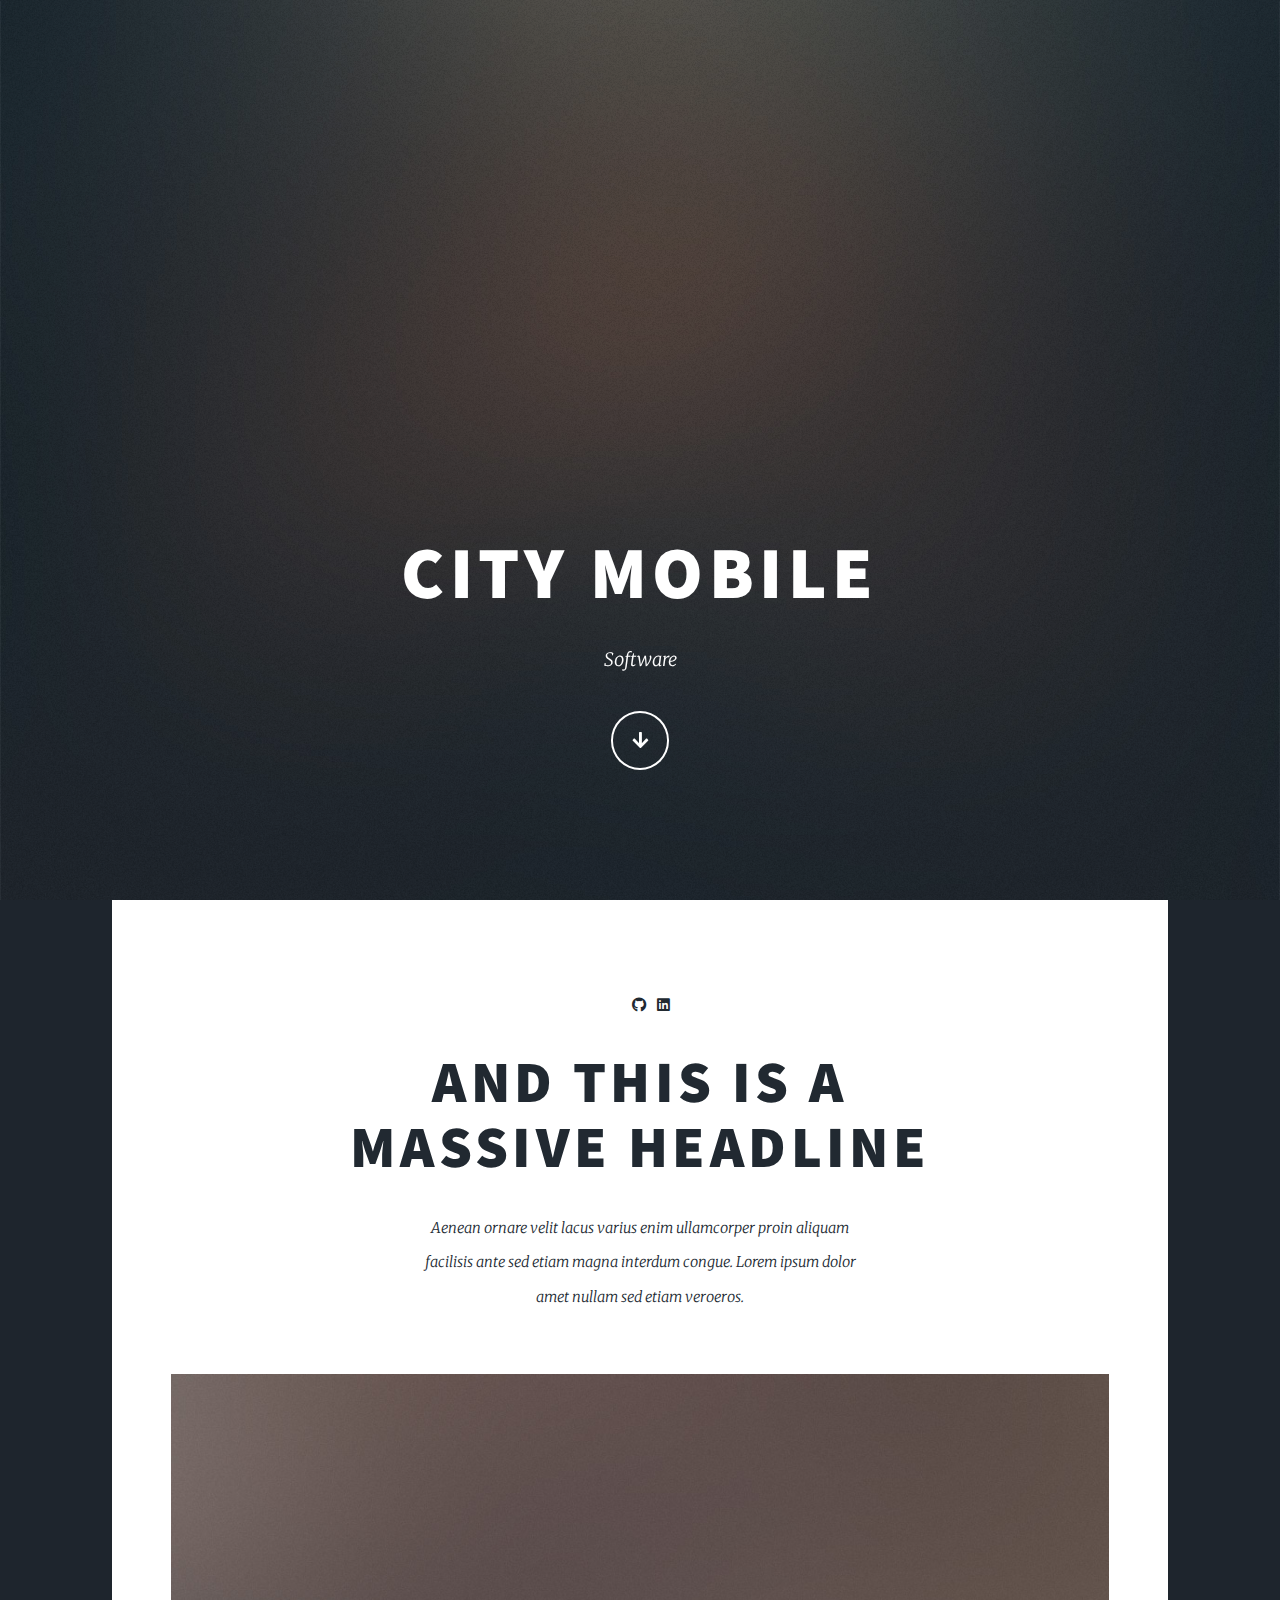
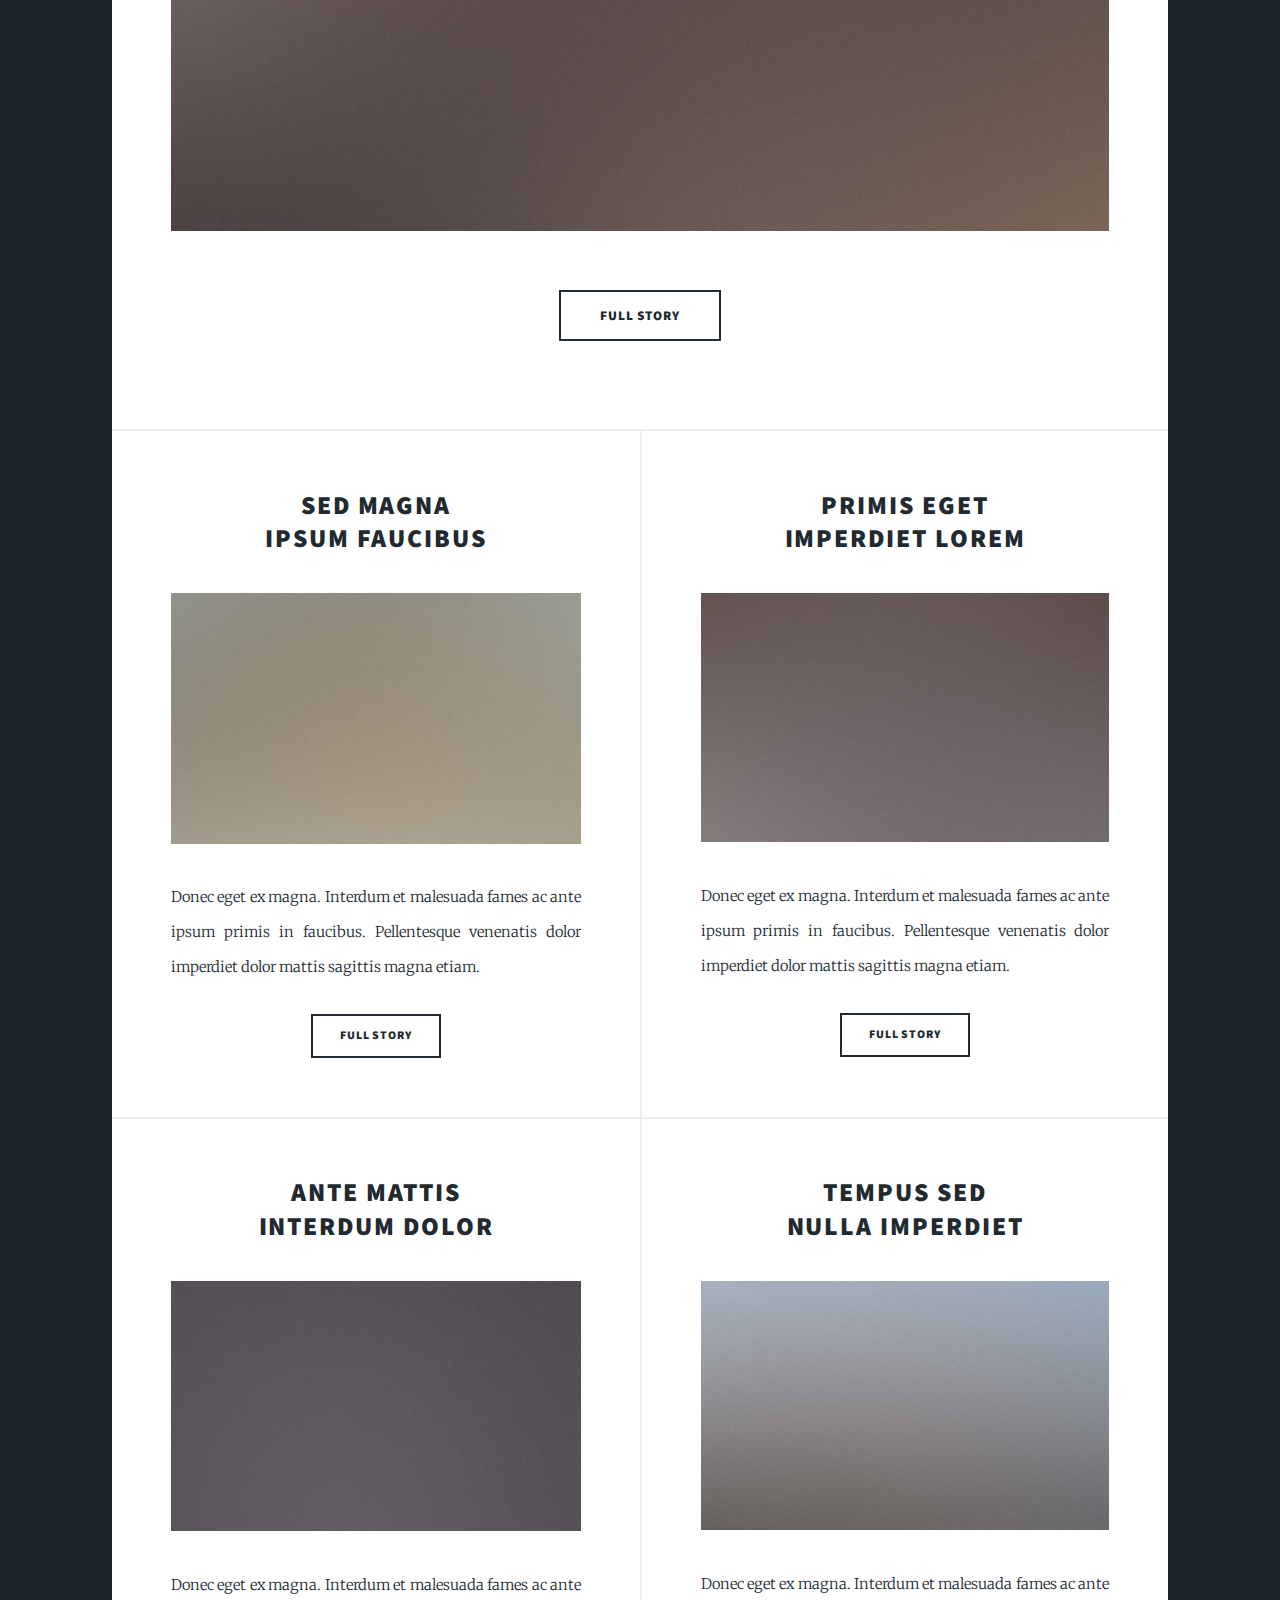
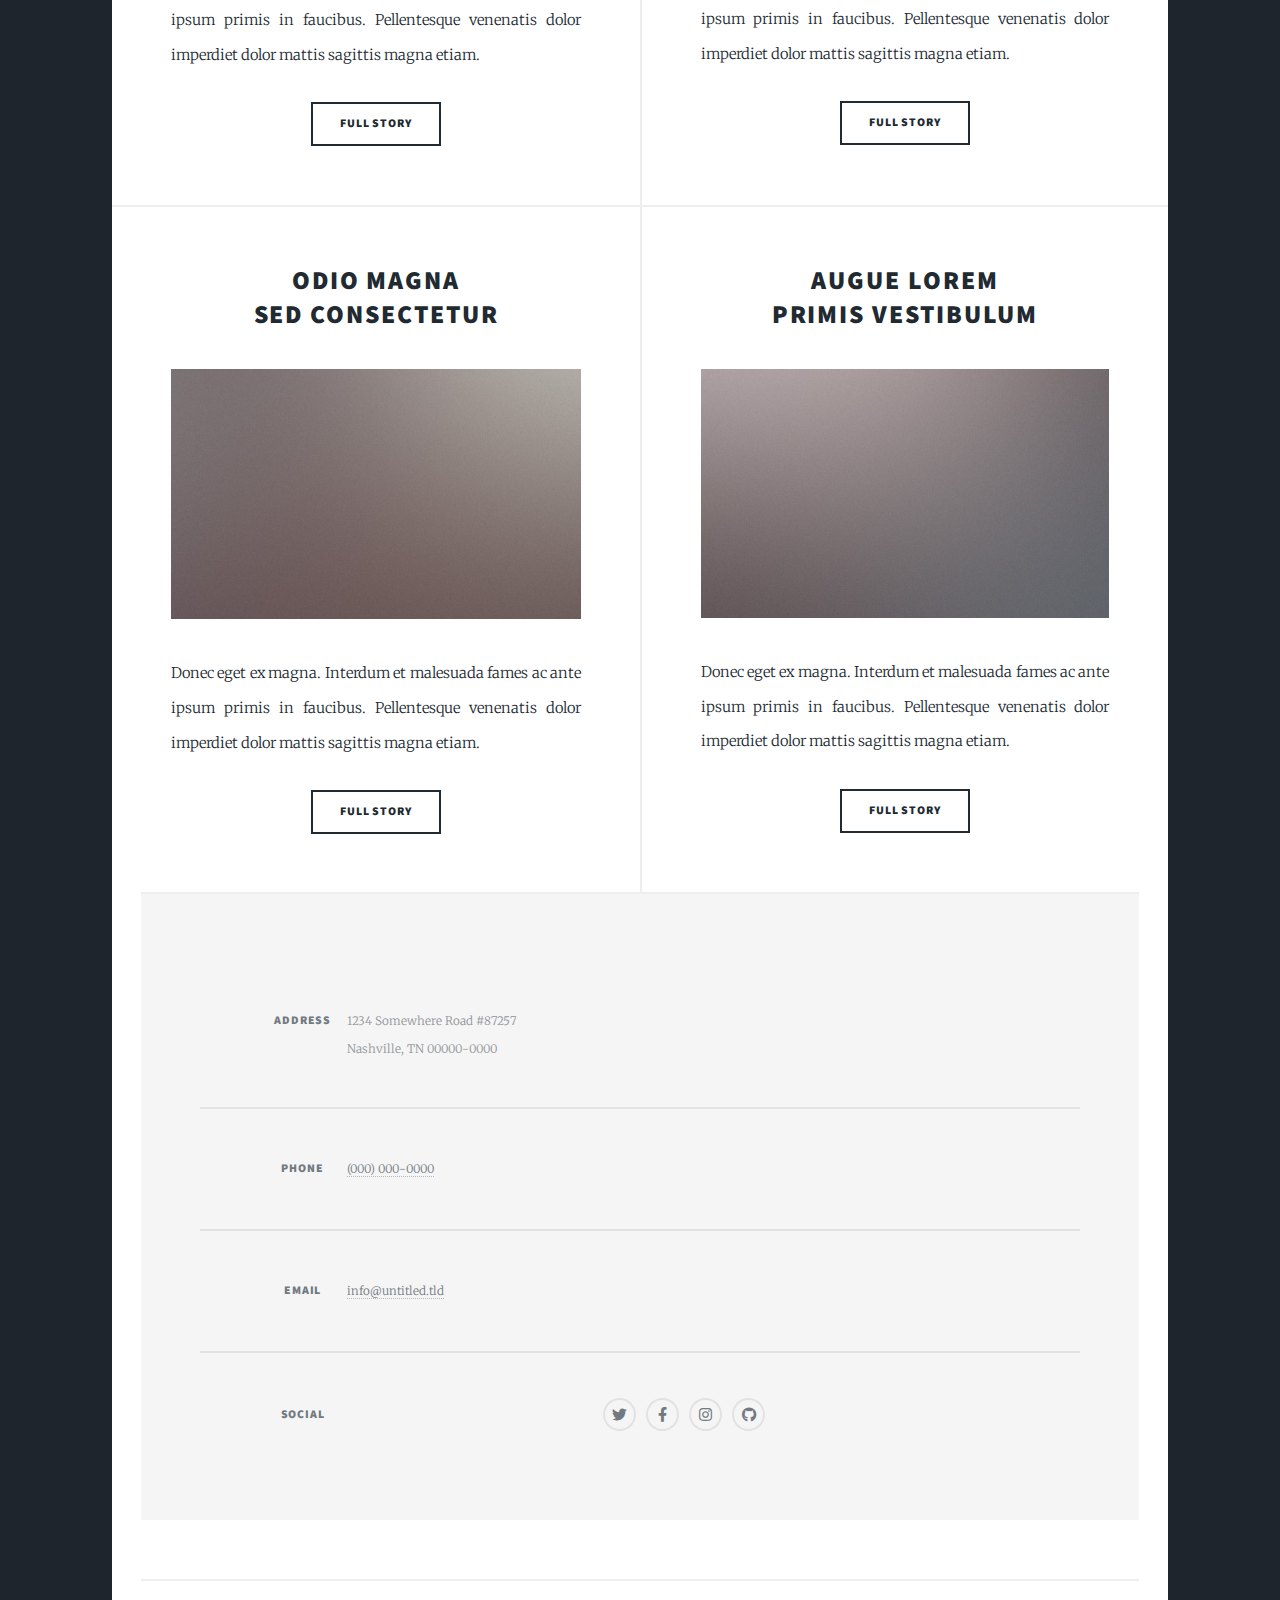
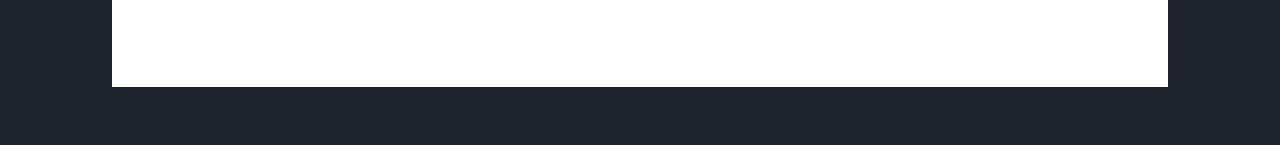
<file: index.html>
<!DOCTYPE HTML>
<!--
	Massively by HTML5 UP
	html5up.net | @ajlkn
	Free for personal and commercial use under the CCA 3.0 license (html5up.net/license)
-->
<html>
	<head>
		<title>Massively by HTML5 UP</title>
		<meta charset="utf-8" />
		<meta name="viewport" content="width=device-width, initial-scale=1, user-scalable=no" />
		<link rel="stylesheet" href="assets/css/main.css" />
		<noscript><link rel="stylesheet" href="assets/css/noscript.css" /></noscript>
	</head>
	<body class="is-preload">

		<!-- Wrapper -->
			<div id="wrapper" class="fade-in">

				<!-- Intro -->
					<div id="intro">
						<h1>City Mobile<br />
						</h1>
						<p>
							Software </p>
						<ul class="actions">
							
							<li><a href="#header" class="button icon solid solo fa-arrow-down scrolly">Continue</a></li>
						</ul>
					</div>

				<!-- Header -->
					<header id="header">
						<a href="index.html" class="logo">Massively</a>
					</header>

				<!-- Nav
					<nav id="nav">
						<ul class="links">
							<li class="active"><a href="index.html">This is Massively</a></li>
							<li><a href="generic.html">Generic Page</a></li>
							<li><a href="elements.html">Elements Reference</a></li>
						</ul>
						<ul class="icons">
							<li><a href="#" class="icon brands fa-twitter"><span class="label">Twitter</span></a></li>
							<li><a href="#" class="icon brands fa-facebook-f"><span class="label">Facebook</span></a></li>
							<li><a href="#" class="icon brands fa-instagram"><span class="label">Instagram</span></a></li>
							<li><a href="#" class="icon brands fa-github"><span class="label">GitHub</span></a></li>
						</ul>
					</nav> -->

				<!-- Main -->
					<div id="main">

						<!-- Featured Post -->
							<article class="post featured">
								<header class="major">
									<ul class="icon-ul">
									<li class="icon-block"><a href="#" class="icon brands fa-github"><span class="label">GitHub</span></a></li>
									<li class="icon-block"><a href="#" class="icon brands fa-linkedin"><span class="label">Linkedin</span></a></li>
								</ul>
								
									<h2><a href="#">And this is a<br />
									massive headline</a></h2>
									<p>Aenean ornare velit lacus varius enim ullamcorper proin aliquam<br />
									facilisis ante sed etiam magna interdum congue. Lorem ipsum dolor<br />
									amet nullam sed etiam veroeros.</p>
								</header>
								<a href="#" class="image main"><img src="images/pic01.jpg" alt="" /></a>
								<ul class="actions special">
									<li><a href="#" class="button large">Full Story</a></li>
								</ul>
							</article>

						<!-- Posts -->
							<section class="posts">
								<article>
									<header>
									
										<h2><a href="#">Sed magna<br />
										ipsum faucibus</a></h2>
									</header>
									<a href="#" class="image fit"><img src="images/pic02.jpg" alt="" /></a>
									<p>Donec eget ex magna. Interdum et malesuada fames ac ante ipsum primis in faucibus. Pellentesque venenatis dolor imperdiet dolor mattis sagittis magna etiam.</p>
									<ul class="actions special">
										<li><a href="#" class="button">Full Story</a></li>
									</ul>
								</article>
								<article>
									<header>
									
										<h2><a href="#">Primis eget<br />
										imperdiet lorem</a></h2>
									</header>
									<a href="#" class="image fit"><img src="images/pic03.jpg" alt="" /></a>
									<p>Donec eget ex magna. Interdum et malesuada fames ac ante ipsum primis in faucibus. Pellentesque venenatis dolor imperdiet dolor mattis sagittis magna etiam.</p>
									<ul class="actions special">
										<li><a href="#" class="button">Full Story</a></li>
									</ul>
								</article>
								<article>
									<header>
										
										<h2><a href="#">Ante mattis<br />
										interdum dolor</a></h2>
									</header>
									<a href="#" class="image fit"><img src="images/pic04.jpg" alt="" /></a>
									<p>Donec eget ex magna. Interdum et malesuada fames ac ante ipsum primis in faucibus. Pellentesque venenatis dolor imperdiet dolor mattis sagittis magna etiam.</p>
									<ul class="actions special">
										<li><a href="#" class="button">Full Story</a></li>
									</ul>
								</article>
								<article>
									<header>
									
										<h2><a href="#">Tempus sed<br />
										nulla imperdiet</a></h2>
									</header>
									<a href="#" class="image fit"><img src="images/pic05.jpg" alt="" /></a>
									<p>Donec eget ex magna. Interdum et malesuada fames ac ante ipsum primis in faucibus. Pellentesque venenatis dolor imperdiet dolor mattis sagittis magna etiam.</p>
									<ul class="actions special">
										<li><a href="#" class="button">Full Story</a></li>
									</ul>
								</article>
								<article>
									<header>
									
										<h2><a href="#">Odio magna<br />
										sed consectetur</a></h2>
									</header>
									<a href="#" class="image fit"><img src="images/pic06.jpg" alt="" /></a>
									<p>Donec eget ex magna. Interdum et malesuada fames ac ante ipsum primis in faucibus. Pellentesque venenatis dolor imperdiet dolor mattis sagittis magna etiam.</p>
									<ul class="actions special">
										<li><a href="#" class="button">Full Story</a></li>
									</ul>
								</article>
								<article>
									<header>
									
										<h2><a href="#">Augue lorem<br />
										primis vestibulum</a></h2>
									</header>
									<a href="#" class="image fit"><img src="images/pic07.jpg" alt="" /></a>
									<p>Donec eget ex magna. Interdum et malesuada fames ac ante ipsum primis in faucibus. Pellentesque venenatis dolor imperdiet dolor mattis sagittis magna etiam.</p>
									<ul class="actions special">
										<li><a href="#" class="button">Full Story</a></li>
									</ul>
								</article>
							</section>

					

				<!-- Footer -->
					<footer id="footer">
						<section class="split contact">
							<section class="alt">
								<h3>Address</h3>
								<p>1234 Somewhere Road #87257<br />
								Nashville, TN 00000-0000</p>
							</section>
							<section>
								<h3>Phone</h3>
								<p><a href="#">(000) 000-0000</a></p>
							</section>
							<section>
								<h3>Email</h3>
								<p><a href="#">info@untitled.tld</a></p>
							</section>
							<section>
								<h3>Social</h3>
								<ul class="icons alt">
									<li><a href="#" class="icon brands alt fa-twitter"><span class="label">Twitter</span></a></li>
									<li><a href="#" class="icon brands alt fa-facebook-f"><span class="label">Facebook</span></a></li>
									<li><a href="#" class="icon brands alt fa-instagram"><span class="label">Instagram</span></a></li>
									<li><a href="#" class="icon brands alt fa-github"><span class="label">GitHub</span></a></li>
								</ul>
							</section>
						</section>
					</footer>

				<!-- Copyright -->
					<div id="copyright">
						<ul><li>&copy; Untitled</li><li>Design: <a href="https://html5up.net">HTML5 UP</a></li></ul>
					</div>

			</div>

		<!-- Scripts -->
		<script langauge="javascript">

			window.open("gong-go.html","공고","width=800,height=400");

	   </script>


			<script src="assets/js/jquery.min.js"></script>
			<script src="assets/js/jquery.scrollex.min.js"></script>
			<script src="assets/js/jquery.scrolly.min.js"></script>
			<script src="assets/js/browser.min.js"></script>
			<script src="assets/js/breakpoints.min.js"></script>
			<script src="assets/js/util.js"></script>
			<script src="assets/js/main.js"></script>

	</body>
</html>
</file>
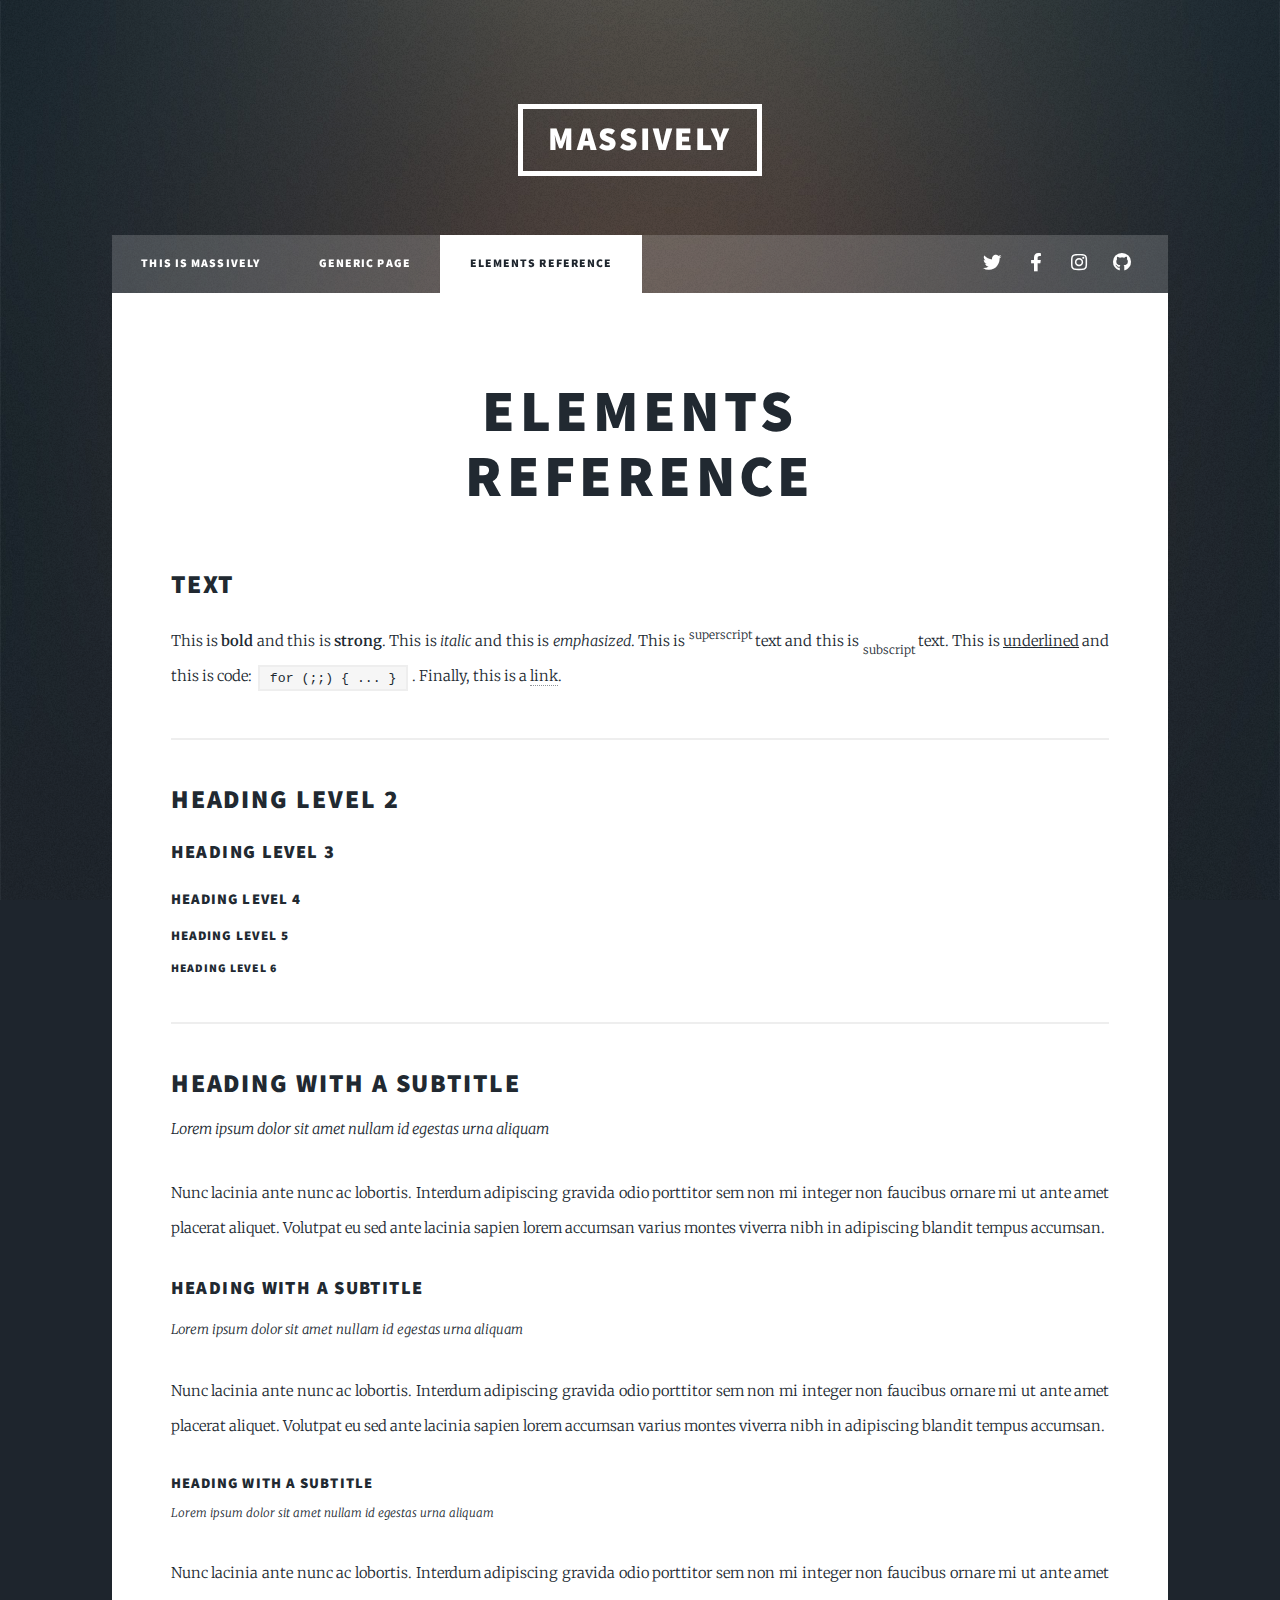
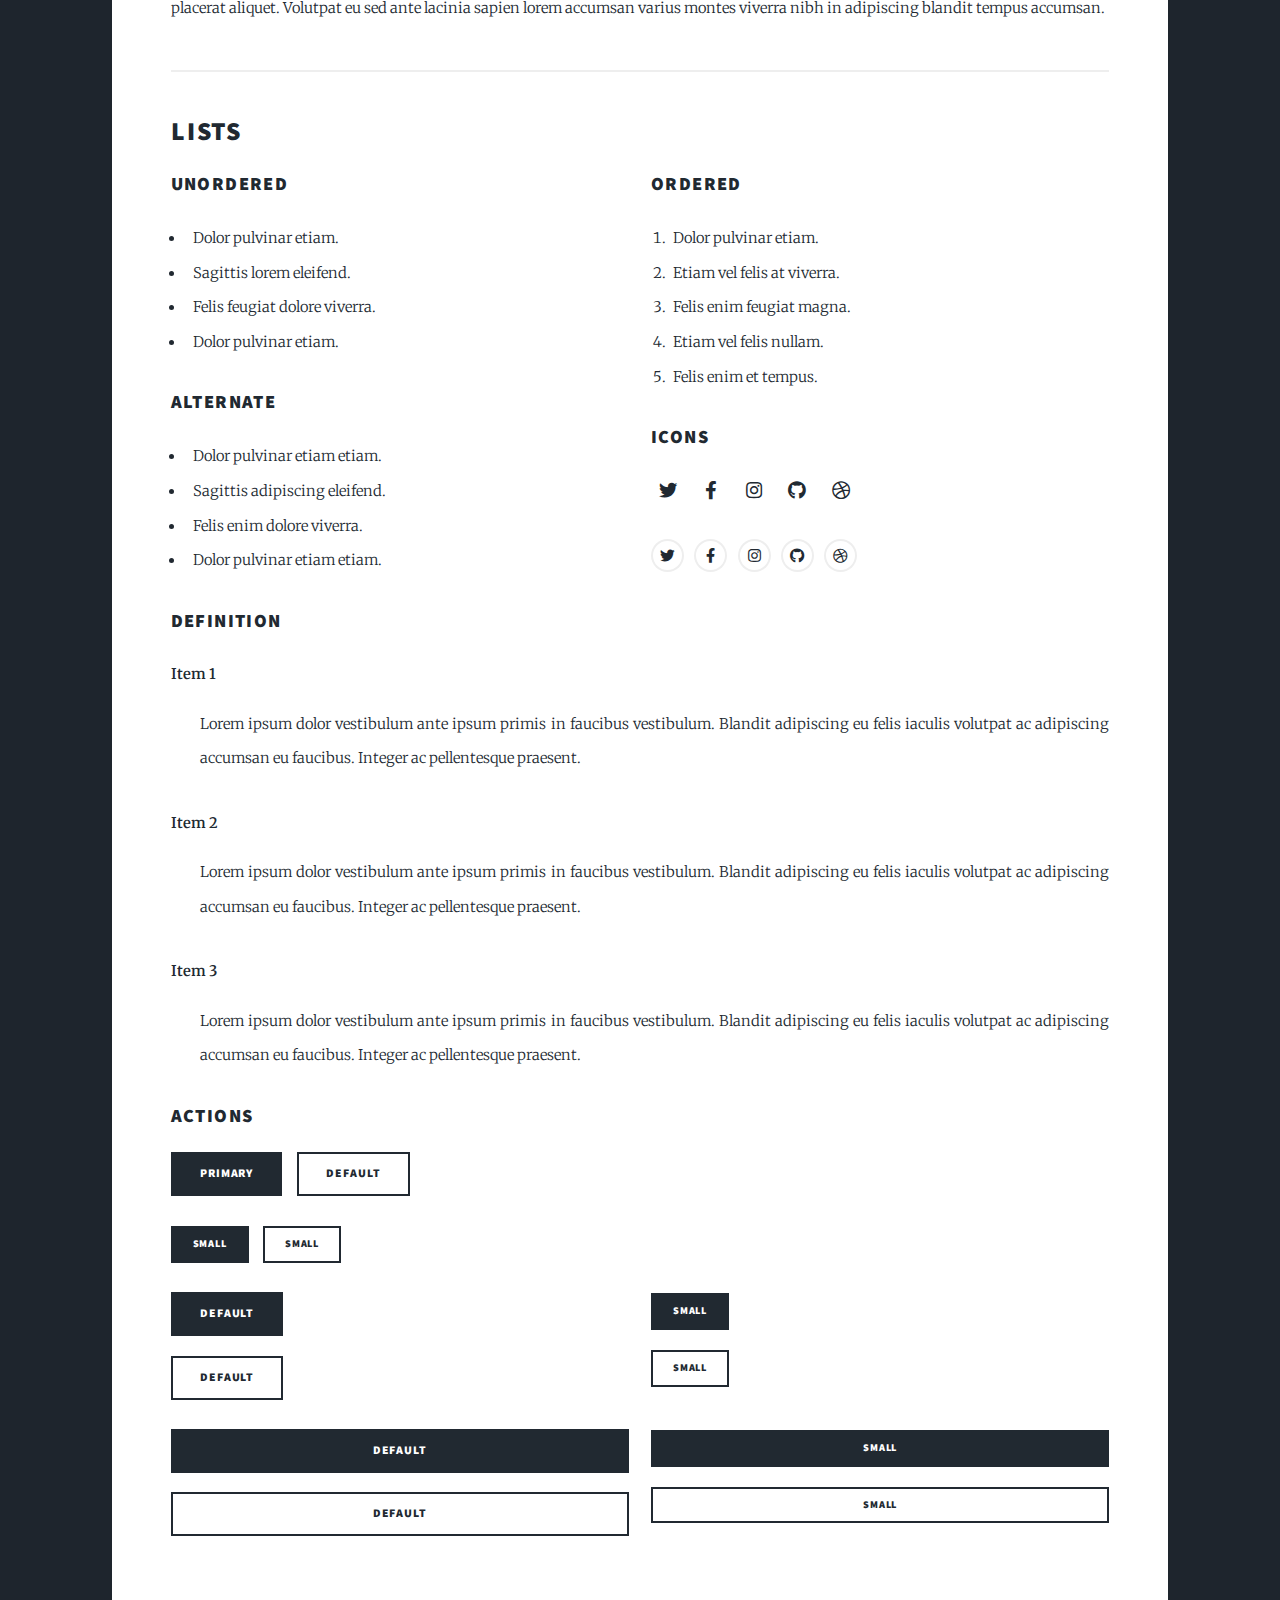
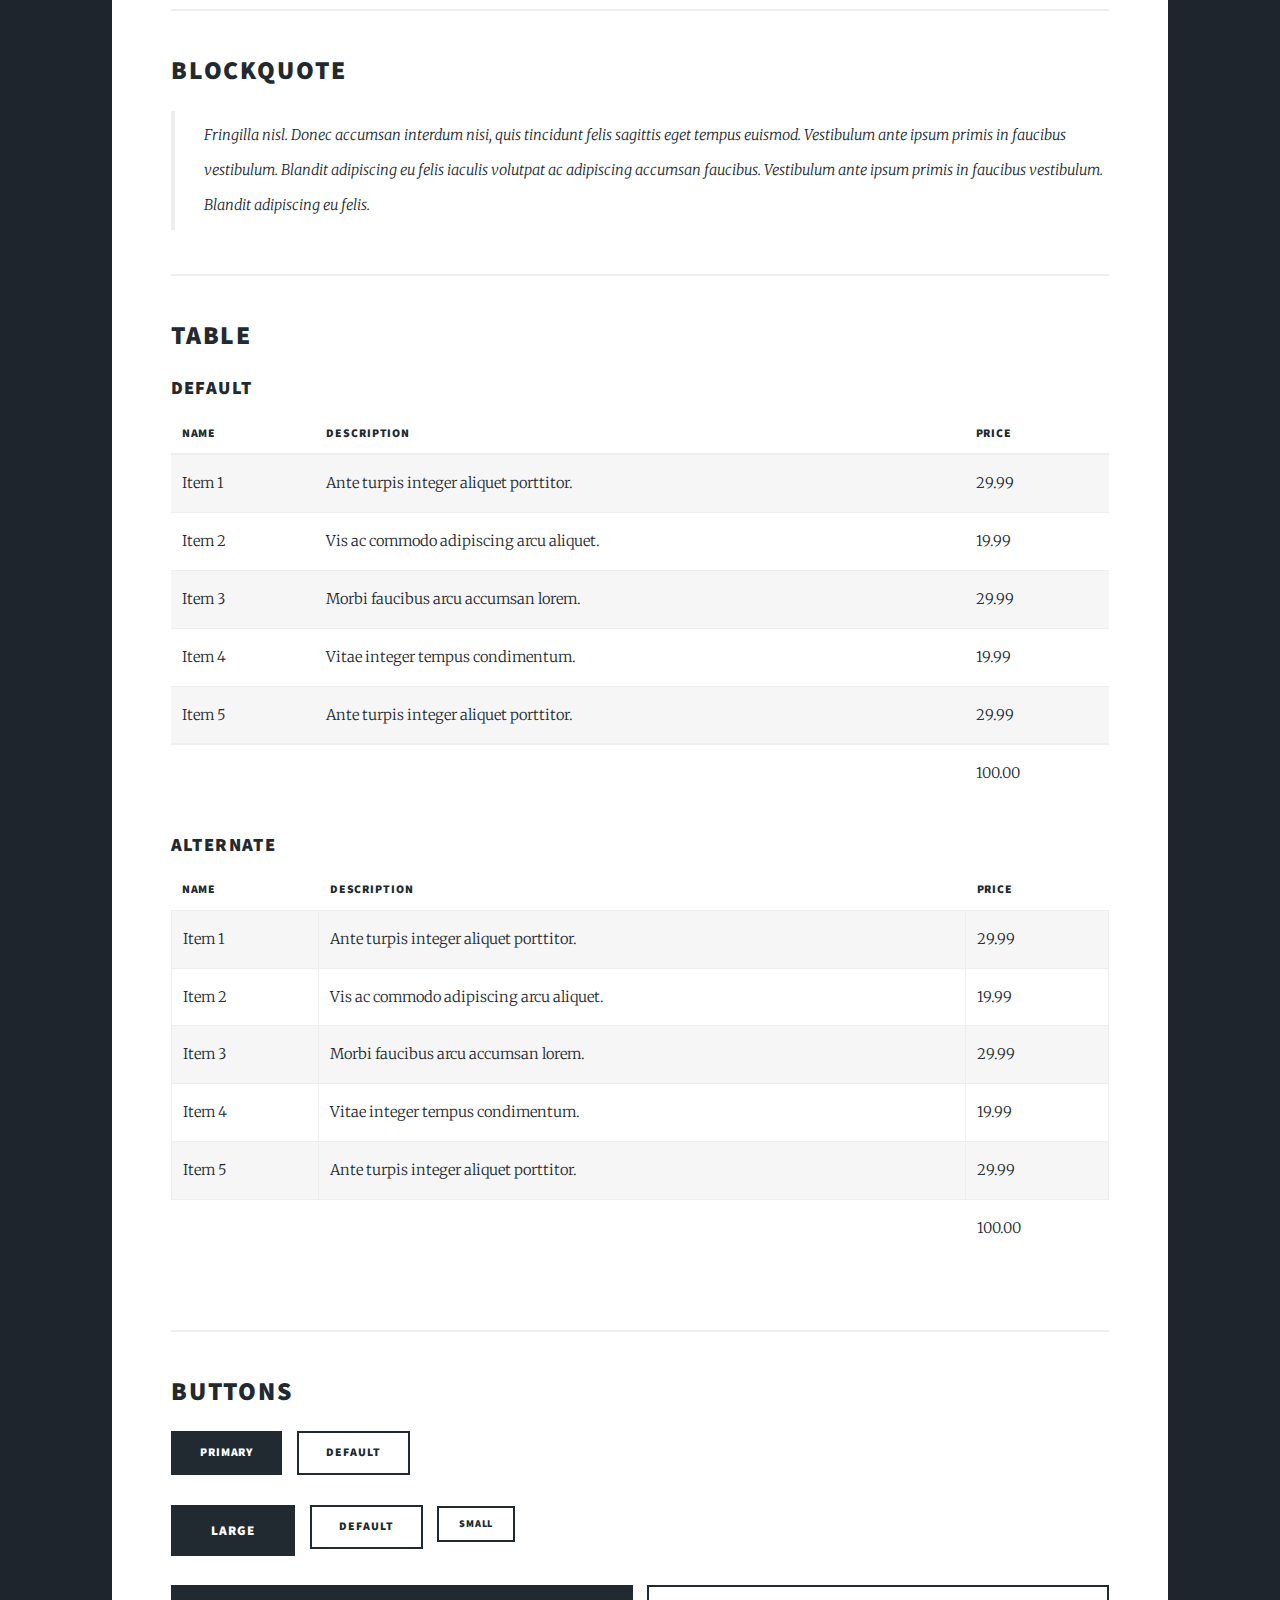
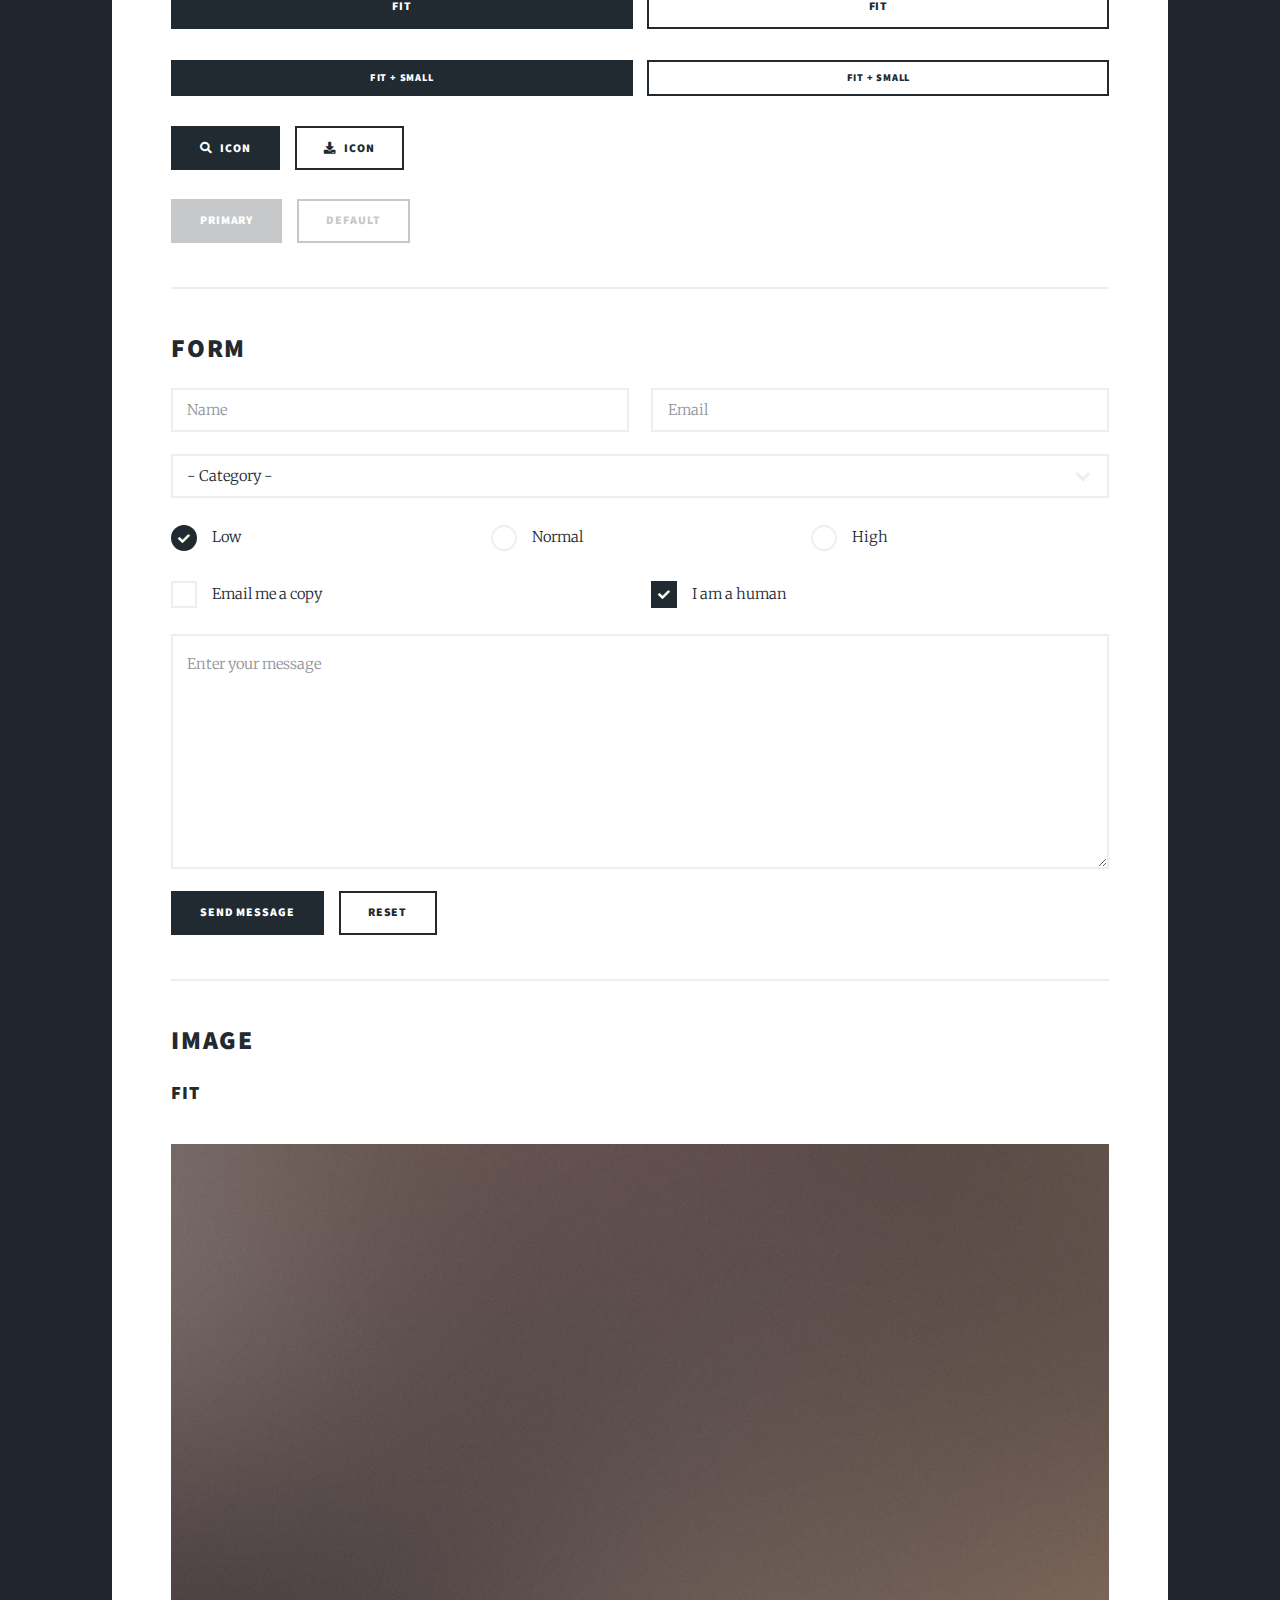
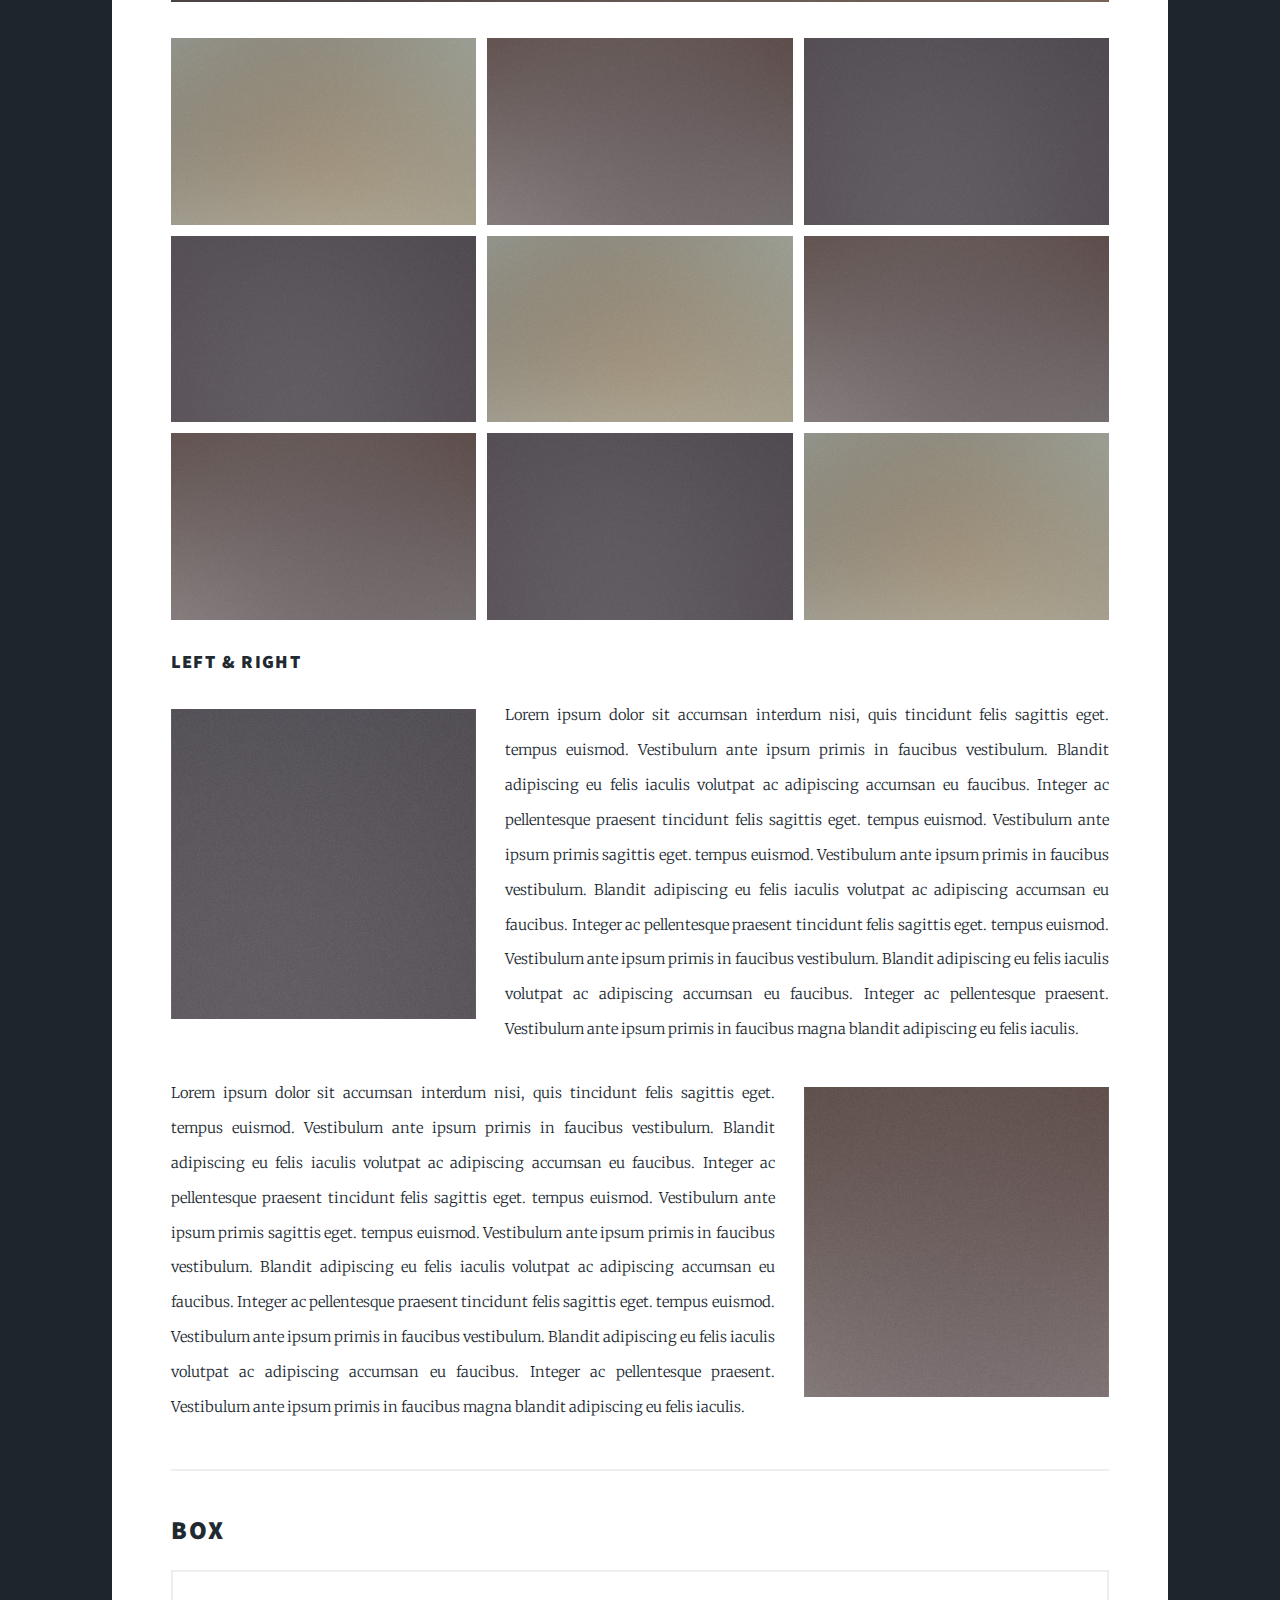
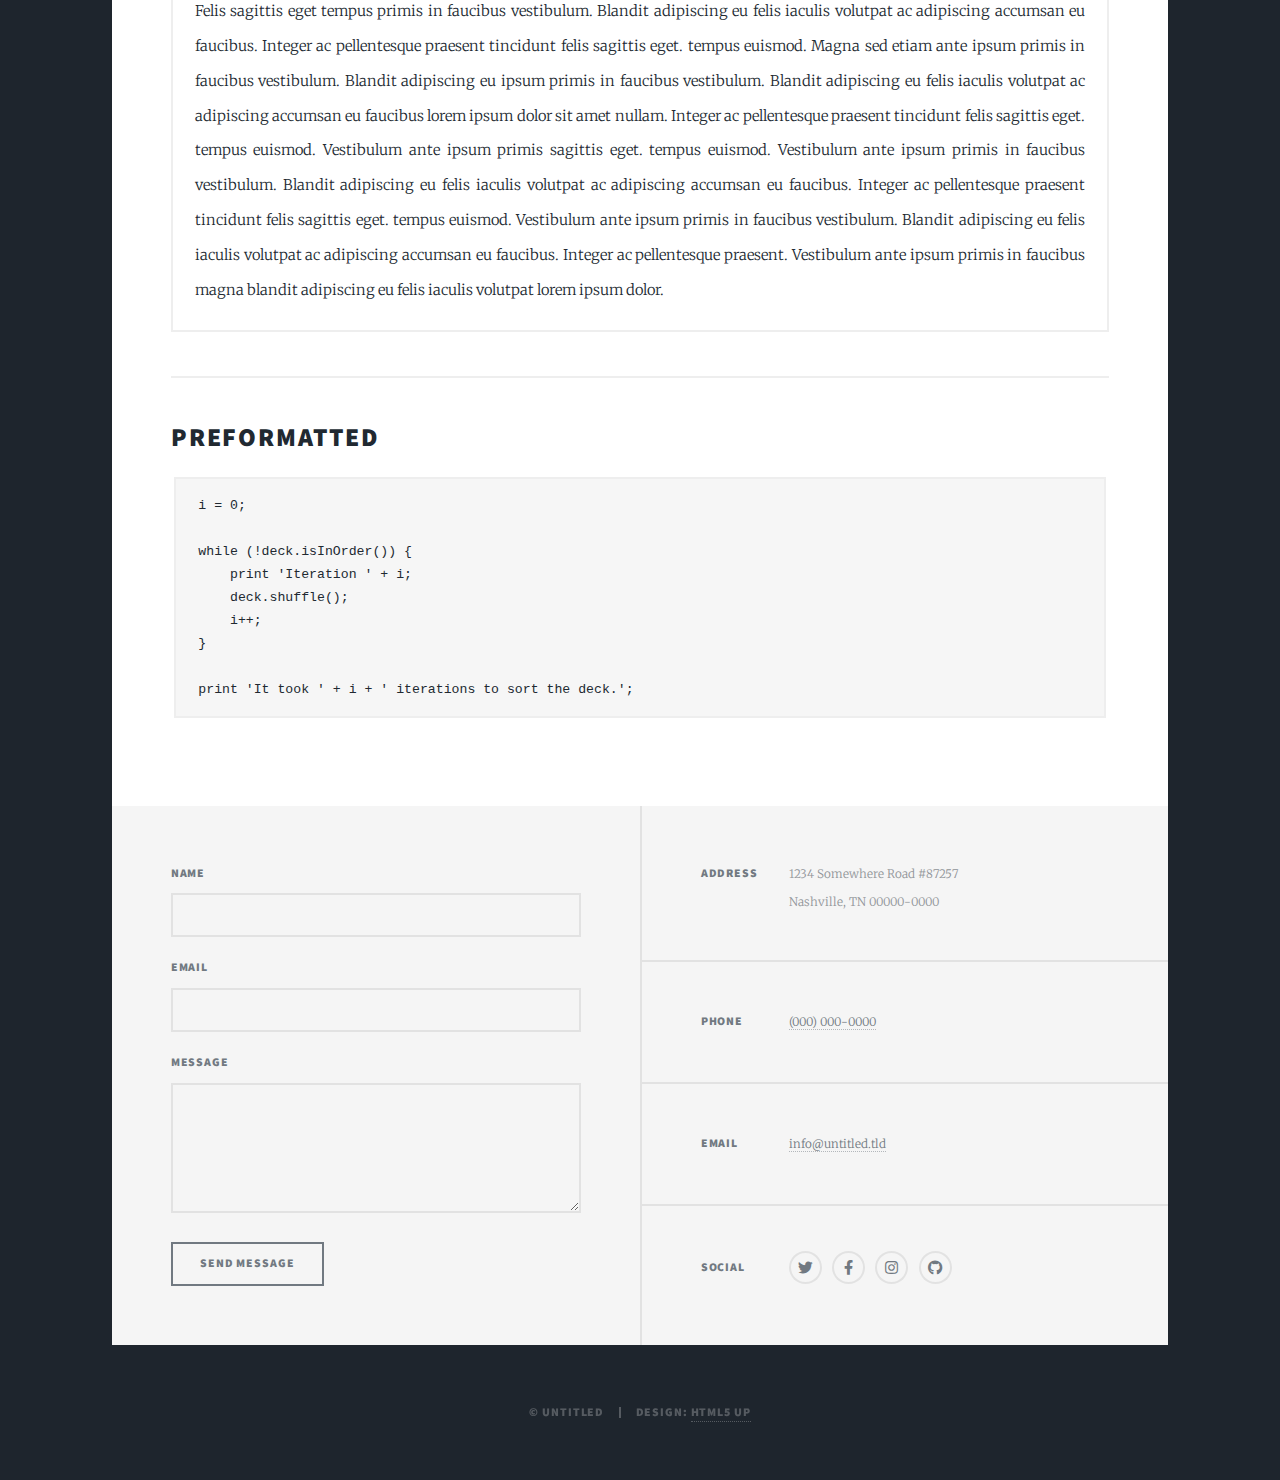
<file: elements.html>
<!DOCTYPE HTML>
<!--
	Massively by HTML5 UP
	html5up.net | @ajlkn
	Free for personal and commercial use under the CCA 3.0 license (html5up.net/license)
-->
<html>
	<head>
		<title>Elements Reference - Massively by HTML5 UP</title>
		<meta charset="utf-8" />
		<meta name="viewport" content="width=device-width, initial-scale=1, user-scalable=no" />
		<link rel="stylesheet" href="assets/css/main.css" />
		<noscript><link rel="stylesheet" href="assets/css/noscript.css" /></noscript>
	</head>
	<body class="is-preload">

		<!-- Wrapper -->
			<div id="wrapper">

				<!-- Header -->
					<header id="header">
						<a href="index.html" class="logo">Massively</a>
					</header>

				<!-- Nav -->
					<nav id="nav">
						<ul class="links">
							<li><a href="index.html">This is Massively</a></li>
							<li><a href="generic.html">Generic Page</a></li>
							<li class="active"><a href="elements.html">Elements Reference</a></li>
						</ul>
						<ul class="icons">
							<li><a href="#" class="icon brands fa-twitter"><span class="label">Twitter</span></a></li>
							<li><a href="#" class="icon brands fa-facebook-f"><span class="label">Facebook</span></a></li>
							<li><a href="#" class="icon brands fa-instagram"><span class="label">Instagram</span></a></li>
							<li><a href="#" class="icon brands fa-github"><span class="label">GitHub</span></a></li>
						</ul>
					</nav>

				<!-- Main -->
					<div id="main">

						<!-- Post -->
							<section class="post">
								<header class="major">
									<h1>Elements<br />
									Reference</h1>
								</header>

								<!-- Text stuff -->
									<h2>Text</h2>
									<p>This is <b>bold</b> and this is <strong>strong</strong>. This is <i>italic</i> and this is <em>emphasized</em>.
									This is <sup>superscript</sup> text and this is <sub>subscript</sub> text.
									This is <u>underlined</u> and this is code: <code>for (;;) { ... }</code>.
									Finally, this is a <a href="#">link</a>.</p>
									<hr />
									<h2>Heading Level 2</h2>
									<h3>Heading Level 3</h3>
									<h4>Heading Level 4</h4>
									<h5>Heading Level 5</h5>
									<h6>Heading Level 6</h6>
									<hr />
									<header>
										<h2>Heading with a Subtitle</h2>
										<p>Lorem ipsum dolor sit amet nullam id egestas urna aliquam</p>
									</header>
									<p>Nunc lacinia ante nunc ac lobortis. Interdum adipiscing gravida odio porttitor sem non mi integer non faucibus ornare mi ut ante amet placerat aliquet. Volutpat eu sed ante lacinia sapien lorem accumsan varius montes viverra nibh in adipiscing blandit tempus accumsan.</p>
									<header>
										<h3>Heading with a Subtitle</h3>
										<p>Lorem ipsum dolor sit amet nullam id egestas urna aliquam</p>
									</header>
									<p>Nunc lacinia ante nunc ac lobortis. Interdum adipiscing gravida odio porttitor sem non mi integer non faucibus ornare mi ut ante amet placerat aliquet. Volutpat eu sed ante lacinia sapien lorem accumsan varius montes viverra nibh in adipiscing blandit tempus accumsan.</p>
									<header>
										<h4>Heading with a Subtitle</h4>
										<p>Lorem ipsum dolor sit amet nullam id egestas urna aliquam</p>
									</header>
									<p>Nunc lacinia ante nunc ac lobortis. Interdum adipiscing gravida odio porttitor sem non mi integer non faucibus ornare mi ut ante amet placerat aliquet. Volutpat eu sed ante lacinia sapien lorem accumsan varius montes viverra nibh in adipiscing blandit tempus accumsan.</p>

									<hr />

								<!-- Lists -->
									<h2>Lists</h2>
									<div class="row">
										<div class="col-6 col-12-small">

											<h3>Unordered</h3>
											<ul>
												<li>Dolor pulvinar etiam.</li>
												<li>Sagittis lorem eleifend.</li>
												<li>Felis feugiat dolore viverra.</li>
												<li>Dolor pulvinar etiam.</li>
											</ul>

											<h3>Alternate</h3>
											<ul class="alt">
												<li>Dolor pulvinar etiam etiam.</li>
												<li>Sagittis adipiscing eleifend.</li>
												<li>Felis enim dolore viverra.</li>
												<li>Dolor pulvinar etiam etiam.</li>
											</ul>

										</div>
										<div class="col-6 col-12-small">

											<h3>Ordered</h3>
											<ol>
												<li>Dolor pulvinar etiam.</li>
												<li>Etiam vel felis at viverra.</li>
												<li>Felis enim feugiat magna.</li>
												<li>Etiam vel felis nullam.</li>
												<li>Felis enim et tempus.</li>
											</ol>

											<h3>Icons</h3>
											<ul class="icons">
												<li><a href="#" class="icon brands fa-twitter"><span class="label">Twitter</span></a></li>
												<li><a href="#" class="icon brands fa-facebook-f"><span class="label">Facebook</span></a></li>
												<li><a href="#" class="icon brands fa-instagram"><span class="label">Instagram</span></a></li>
												<li><a href="#" class="icon brands fa-github"><span class="label">Github</span></a></li>
												<li><a href="#" class="icon brands fa-dribbble"><span class="label">Dribbble</span></a></li>
											</ul>
											<ul class="icons alt">
												<li><a href="#" class="icon brands alt fa-twitter"><span class="label">Twitter</span></a></li>
												<li><a href="#" class="icon brands alt fa-facebook-f"><span class="label">Facebook</span></a></li>
												<li><a href="#" class="icon brands alt fa-instagram"><span class="label">Instagram</span></a></li>
												<li><a href="#" class="icon brands alt fa-github"><span class="label">Github</span></a></li>
												<li><a href="#" class="icon brands alt fa-dribbble"><span class="label">Dribbble</span></a></li>
											</ul>

										</div>
									</div>
									<h3>Definition</h3>
									<dl>
										<dt>Item 1</dt>
										<dd>
											<p>Lorem ipsum dolor vestibulum ante ipsum primis in faucibus vestibulum. Blandit adipiscing eu felis iaculis volutpat ac adipiscing accumsan eu faucibus. Integer ac pellentesque praesent.</p>
										</dd>
										<dt>Item 2</dt>
										<dd>
											<p>Lorem ipsum dolor vestibulum ante ipsum primis in faucibus vestibulum. Blandit adipiscing eu felis iaculis volutpat ac adipiscing accumsan eu faucibus. Integer ac pellentesque praesent.</p>
										</dd>
										<dt>Item 3</dt>
										<dd>
											<p>Lorem ipsum dolor vestibulum ante ipsum primis in faucibus vestibulum. Blandit adipiscing eu felis iaculis volutpat ac adipiscing accumsan eu faucibus. Integer ac pellentesque praesent.</p>
										</dd>
									</dl>

									<h3>Actions</h3>
									<ul class="actions">
										<li><a href="#" class="button primary">Primary</a></li>
										<li><a href="#" class="button">Default</a></li>
									</ul>
									<ul class="actions small">
										<li><a href="#" class="button primary small">Small</a></li>
										<li><a href="#" class="button small">Small</a></li>
									</ul>
									<div class="row">
										<div class="col-6 col-12-small">
											<ul class="actions stacked">
												<li><a href="#" class="button primary">Default</a></li>
												<li><a href="#" class="button">Default</a></li>
											</ul>
										</div>
										<div class="col-6 col-12-small">
											<ul class="actions stacked">
												<li><a href="#" class="button primary small">Small</a></li>
												<li><a href="#" class="button small">Small</a></li>
											</ul>
										</div>
									</div>
									<div class="row">
										<div class="col-6 col-12-small">
											<ul class="actions stacked">
												<li><a href="#" class="button primary fit">Default</a></li>
												<li><a href="#" class="button fit">Default</a></li>
											</ul>
										</div>
										<div class="col-6 col-12-small">
											<ul class="actions stacked">
												<li><a href="#" class="button primary small fit">Small</a></li>
												<li><a href="#" class="button small fit">Small</a></li>
											</ul>
										</div>
									</div>

									<hr />

								<!-- Blockquote -->
									<h2>Blockquote</h2>
									<blockquote>Fringilla nisl. Donec accumsan interdum nisi, quis tincidunt felis sagittis eget tempus euismod. Vestibulum ante ipsum primis in faucibus vestibulum. Blandit adipiscing eu felis iaculis volutpat ac adipiscing accumsan faucibus. Vestibulum ante ipsum primis in faucibus vestibulum. Blandit adipiscing eu felis.</blockquote>

									<hr />

								<!-- Table -->
									<h2>Table</h2>

									<h3>Default</h3>
									<div class="table-wrapper">
										<table>
											<thead>
												<tr>
													<th>Name</th>
													<th>Description</th>
													<th>Price</th>
												</tr>
											</thead>
											<tbody>
												<tr>
													<td>Item 1</td>
													<td>Ante turpis integer aliquet porttitor.</td>
													<td>29.99</td>
												</tr>
												<tr>
													<td>Item 2</td>
													<td>Vis ac commodo adipiscing arcu aliquet.</td>
													<td>19.99</td>
												</tr>
												<tr>
													<td>Item 3</td>
													<td> Morbi faucibus arcu accumsan lorem.</td>
													<td>29.99</td>
												</tr>
												<tr>
													<td>Item 4</td>
													<td>Vitae integer tempus condimentum.</td>
													<td>19.99</td>
												</tr>
												<tr>
													<td>Item 5</td>
													<td>Ante turpis integer aliquet porttitor.</td>
													<td>29.99</td>
												</tr>
											</tbody>
											<tfoot>
												<tr>
													<td colspan="2"></td>
													<td>100.00</td>
												</tr>
											</tfoot>
										</table>
									</div>

									<h3>Alternate</h3>
									<div class="table-wrapper">
										<table class="alt">
											<thead>
												<tr>
													<th>Name</th>
													<th>Description</th>
													<th>Price</th>
												</tr>
											</thead>
											<tbody>
												<tr>
													<td>Item 1</td>
													<td>Ante turpis integer aliquet porttitor.</td>
													<td>29.99</td>
												</tr>
												<tr>
													<td>Item 2</td>
													<td>Vis ac commodo adipiscing arcu aliquet.</td>
													<td>19.99</td>
												</tr>
												<tr>
													<td>Item 3</td>
													<td> Morbi faucibus arcu accumsan lorem.</td>
													<td>29.99</td>
												</tr>
												<tr>
													<td>Item 4</td>
													<td>Vitae integer tempus condimentum.</td>
													<td>19.99</td>
												</tr>
												<tr>
													<td>Item 5</td>
													<td>Ante turpis integer aliquet porttitor.</td>
													<td>29.99</td>
												</tr>
											</tbody>
											<tfoot>
												<tr>
													<td colspan="2"></td>
													<td>100.00</td>
												</tr>
											</tfoot>
										</table>
									</div>

									<hr />

								<!-- Buttons -->
									<h2>Buttons</h2>
									<ul class="actions">
										<li><a href="#" class="button primary">Primary</a></li>
										<li><a href="#" class="button">Default</a></li>
									</ul>
									<ul class="actions">
										<li><a href="#" class="button primary large">Large</a></li>
										<li><a href="#" class="button">Default</a></li>
										<li><a href="#" class="button small">Small</a></li>
									</ul>
									<ul class="actions fit">
										<li><a href="#" class="button primary fit">Fit</a></li>
										<li><a href="#" class="button fit">Fit</a></li>
									</ul>
									<ul class="actions fit small">
										<li><a href="#" class="button primary fit small">Fit + Small</a></li>
										<li><a href="#" class="button fit small">Fit + Small</a></li>
									</ul>
									<ul class="actions">
										<li><a href="#" class="button primary icon solid fa-search">Icon</a></li>
										<li><a href="#" class="button icon solid fa-download">Icon</a></li>
									</ul>
									<ul class="actions">
										<li><span class="button primary disabled">Primary</span></li>
										<li><span class="button disabled">Default</span></li>
									</ul>

									<hr />

								<!-- Form -->
									<h2>Form</h2>

									<form method="post" action="#">
										<div class="row gtr-uniform">
											<div class="col-6 col-12-xsmall">
												<input type="text" name="demo-name" id="demo-name" value="" placeholder="Name" />
											</div>
											<div class="col-6 col-12-xsmall">
												<input type="email" name="demo-email" id="demo-email" value="" placeholder="Email" />
											</div>
											<!-- Break -->
											<div class="col-12">
												<select name="demo-category" id="demo-category">
													<option value="">- Category -</option>
													<option value="1">Manufacturing</option>
													<option value="1">Shipping</option>
													<option value="1">Administration</option>
													<option value="1">Human Resources</option>
												</select>
											</div>
											<!-- Break -->
											<div class="col-4 col-12-small">
												<input type="radio" id="demo-priority-low" name="demo-priority" checked>
												<label for="demo-priority-low">Low</label>
											</div>
											<div class="col-4 col-12-small">
												<input type="radio" id="demo-priority-normal" name="demo-priority">
												<label for="demo-priority-normal">Normal</label>
											</div>
											<div class="col-4 col-12-small">
												<input type="radio" id="demo-priority-high" name="demo-priority">
												<label for="demo-priority-high">High</label>
											</div>
											<!-- Break -->
											<div class="col-6 col-12-small">
												<input type="checkbox" id="demo-copy" name="demo-copy">
												<label for="demo-copy">Email me a copy</label>
											</div>
											<div class="col-6 col-12-small">
												<input type="checkbox" id="demo-human" name="demo-human" checked>
												<label for="demo-human">I am a human</label>
											</div>
											<!-- Break -->
											<div class="col-12">
												<textarea name="demo-message" id="demo-message" placeholder="Enter your message" rows="6"></textarea>
											</div>
											<!-- Break -->
											<div class="col-12">
												<ul class="actions">
													<li><input type="submit" value="Send Message" class="primary" /></li>
													<li><input type="reset" value="Reset" /></li>
												</ul>
											</div>
										</div>
									</form>

									<hr />

								<!-- Image -->
									<h2>Image</h2>

									<h3>Fit</h3>
									<span class="image fit"><img src="images/pic01.jpg" alt="" /></span>
									<div class="box alt">
										<div class="row gtr-50 gtr-uniform">
											<div class="col-4"><span class="image fit"><img src="images/pic02.jpg" alt="" /></span></div>
											<div class="col-4"><span class="image fit"><img src="images/pic03.jpg" alt="" /></span></div>
											<div class="col-4"><span class="image fit"><img src="images/pic04.jpg" alt="" /></span></div>
											<!-- Break -->
											<div class="col-4"><span class="image fit"><img src="images/pic04.jpg" alt="" /></span></div>
											<div class="col-4"><span class="image fit"><img src="images/pic02.jpg" alt="" /></span></div>
											<div class="col-4"><span class="image fit"><img src="images/pic03.jpg" alt="" /></span></div>
											<!-- Break -->
											<div class="col-4"><span class="image fit"><img src="images/pic03.jpg" alt="" /></span></div>
											<div class="col-4"><span class="image fit"><img src="images/pic04.jpg" alt="" /></span></div>
											<div class="col-4"><span class="image fit"><img src="images/pic02.jpg" alt="" /></span></div>
										</div>
									</div>

									<h3>Left &amp; Right</h3>
									<p><span class="image left"><img src="images/pic08.jpg" alt="" /></span>Lorem ipsum dolor sit accumsan interdum nisi, quis tincidunt felis sagittis eget. tempus euismod. Vestibulum ante ipsum primis in faucibus vestibulum. Blandit adipiscing eu felis iaculis volutpat ac adipiscing accumsan eu faucibus. Integer ac pellentesque praesent tincidunt felis sagittis eget. tempus euismod. Vestibulum ante ipsum primis sagittis eget. tempus euismod. Vestibulum ante ipsum primis in faucibus vestibulum. Blandit adipiscing eu felis iaculis volutpat ac adipiscing accumsan eu faucibus. Integer ac pellentesque praesent tincidunt felis sagittis eget. tempus euismod. Vestibulum ante ipsum primis in faucibus vestibulum. Blandit adipiscing eu felis iaculis volutpat ac adipiscing accumsan eu faucibus. Integer ac pellentesque praesent. Vestibulum ante ipsum primis in faucibus magna blandit adipiscing eu felis iaculis.</p>
									<p><span class="image right"><img src="images/pic09.jpg" alt="" /></span>Lorem ipsum dolor sit accumsan interdum nisi, quis tincidunt felis sagittis eget. tempus euismod. Vestibulum ante ipsum primis in faucibus vestibulum. Blandit adipiscing eu felis iaculis volutpat ac adipiscing accumsan eu faucibus. Integer ac pellentesque praesent tincidunt felis sagittis eget. tempus euismod. Vestibulum ante ipsum primis sagittis eget. tempus euismod. Vestibulum ante ipsum primis in faucibus vestibulum. Blandit adipiscing eu felis iaculis volutpat ac adipiscing accumsan eu faucibus. Integer ac pellentesque praesent tincidunt felis sagittis eget. tempus euismod. Vestibulum ante ipsum primis in faucibus vestibulum. Blandit adipiscing eu felis iaculis volutpat ac adipiscing accumsan eu faucibus. Integer ac pellentesque praesent. Vestibulum ante ipsum primis in faucibus magna blandit adipiscing eu felis iaculis.</p>

									<hr />

								<!-- Box -->
									<h2>Box</h2>
									<div class="box">
										<p>Felis sagittis eget tempus primis in faucibus vestibulum. Blandit adipiscing eu felis iaculis volutpat ac adipiscing accumsan eu faucibus. Integer ac pellentesque praesent tincidunt felis sagittis eget. tempus euismod. Magna sed etiam ante ipsum primis in faucibus vestibulum. Blandit adipiscing eu ipsum primis in faucibus vestibulum. Blandit adipiscing eu felis iaculis volutpat ac adipiscing accumsan eu faucibus lorem ipsum dolor sit amet nullam. Integer ac pellentesque praesent tincidunt felis sagittis eget. tempus euismod. Vestibulum ante ipsum primis sagittis eget. tempus euismod. Vestibulum ante ipsum primis in faucibus vestibulum. Blandit adipiscing eu felis iaculis volutpat ac adipiscing accumsan eu faucibus. Integer ac pellentesque praesent tincidunt felis sagittis eget. tempus euismod. Vestibulum ante ipsum primis in faucibus vestibulum. Blandit adipiscing eu felis iaculis volutpat ac adipiscing accumsan eu faucibus. Integer ac pellentesque praesent. Vestibulum ante ipsum primis in faucibus magna blandit adipiscing eu felis iaculis volutpat lorem ipsum dolor.</p>
									</div>

									<hr />

								<!-- Preformatted Code -->
									<h2>Preformatted</h2>
									<pre><code>i = 0;

while (!deck.isInOrder()) {
    print 'Iteration ' + i;
    deck.shuffle();
    i++;
}

print 'It took ' + i + ' iterations to sort the deck.';
</code></pre>

							</section>

					</div>

				<!-- Footer -->
					<footer id="footer">
						<section>
							<form method="post" action="#">
								<div class="fields">
									<div class="field">
										<label for="name">Name</label>
										<input type="text" name="name" id="name" />
									</div>
									<div class="field">
										<label for="email">Email</label>
										<input type="text" name="email" id="email" />
									</div>
									<div class="field">
										<label for="message">Message</label>
										<textarea name="message" id="message" rows="3"></textarea>
									</div>
								</div>
								<ul class="actions">
									<li><input type="submit" value="Send Message" /></li>
								</ul>
							</form>
						</section>
						<section class="split contact">
							<section class="alt">
								<h3>Address</h3>
								<p>1234 Somewhere Road #87257<br />
								Nashville, TN 00000-0000</p>
							</section>
							<section>
								<h3>Phone</h3>
								<p><a href="#">(000) 000-0000</a></p>
							</section>
							<section>
								<h3>Email</h3>
								<p><a href="#">info@untitled.tld</a></p>
							</section>
							<section>
								<h3>Social</h3>
								<ul class="icons alt">
									<li><a href="#" class="icon brands alt fa-twitter"><span class="label">Twitter</span></a></li>
									<li><a href="#" class="icon brands alt fa-facebook-f"><span class="label">Facebook</span></a></li>
									<li><a href="#" class="icon brands alt fa-instagram"><span class="label">Instagram</span></a></li>
									<li><a href="#" class="icon brands alt fa-github"><span class="label">GitHub</span></a></li>
								</ul>
							</section>
						</section>
					</footer>

				<!-- Copyright -->
					<div id="copyright">
						<ul><li>&copy; Untitled</li><li>Design: <a href="https://html5up.net">HTML5 UP</a></li></ul>
					</div>

			</div>

		<!-- Scripts -->
			<script src="assets/js/jquery.min.js"></script>
			<script src="assets/js/jquery.scrollex.min.js"></script>
			<script src="assets/js/jquery.scrolly.min.js"></script>
			<script src="assets/js/browser.min.js"></script>
			<script src="assets/js/breakpoints.min.js"></script>
			<script src="assets/js/util.js"></script>
			<script src="assets/js/main.js"></script>

	</body>
</html>
</file>
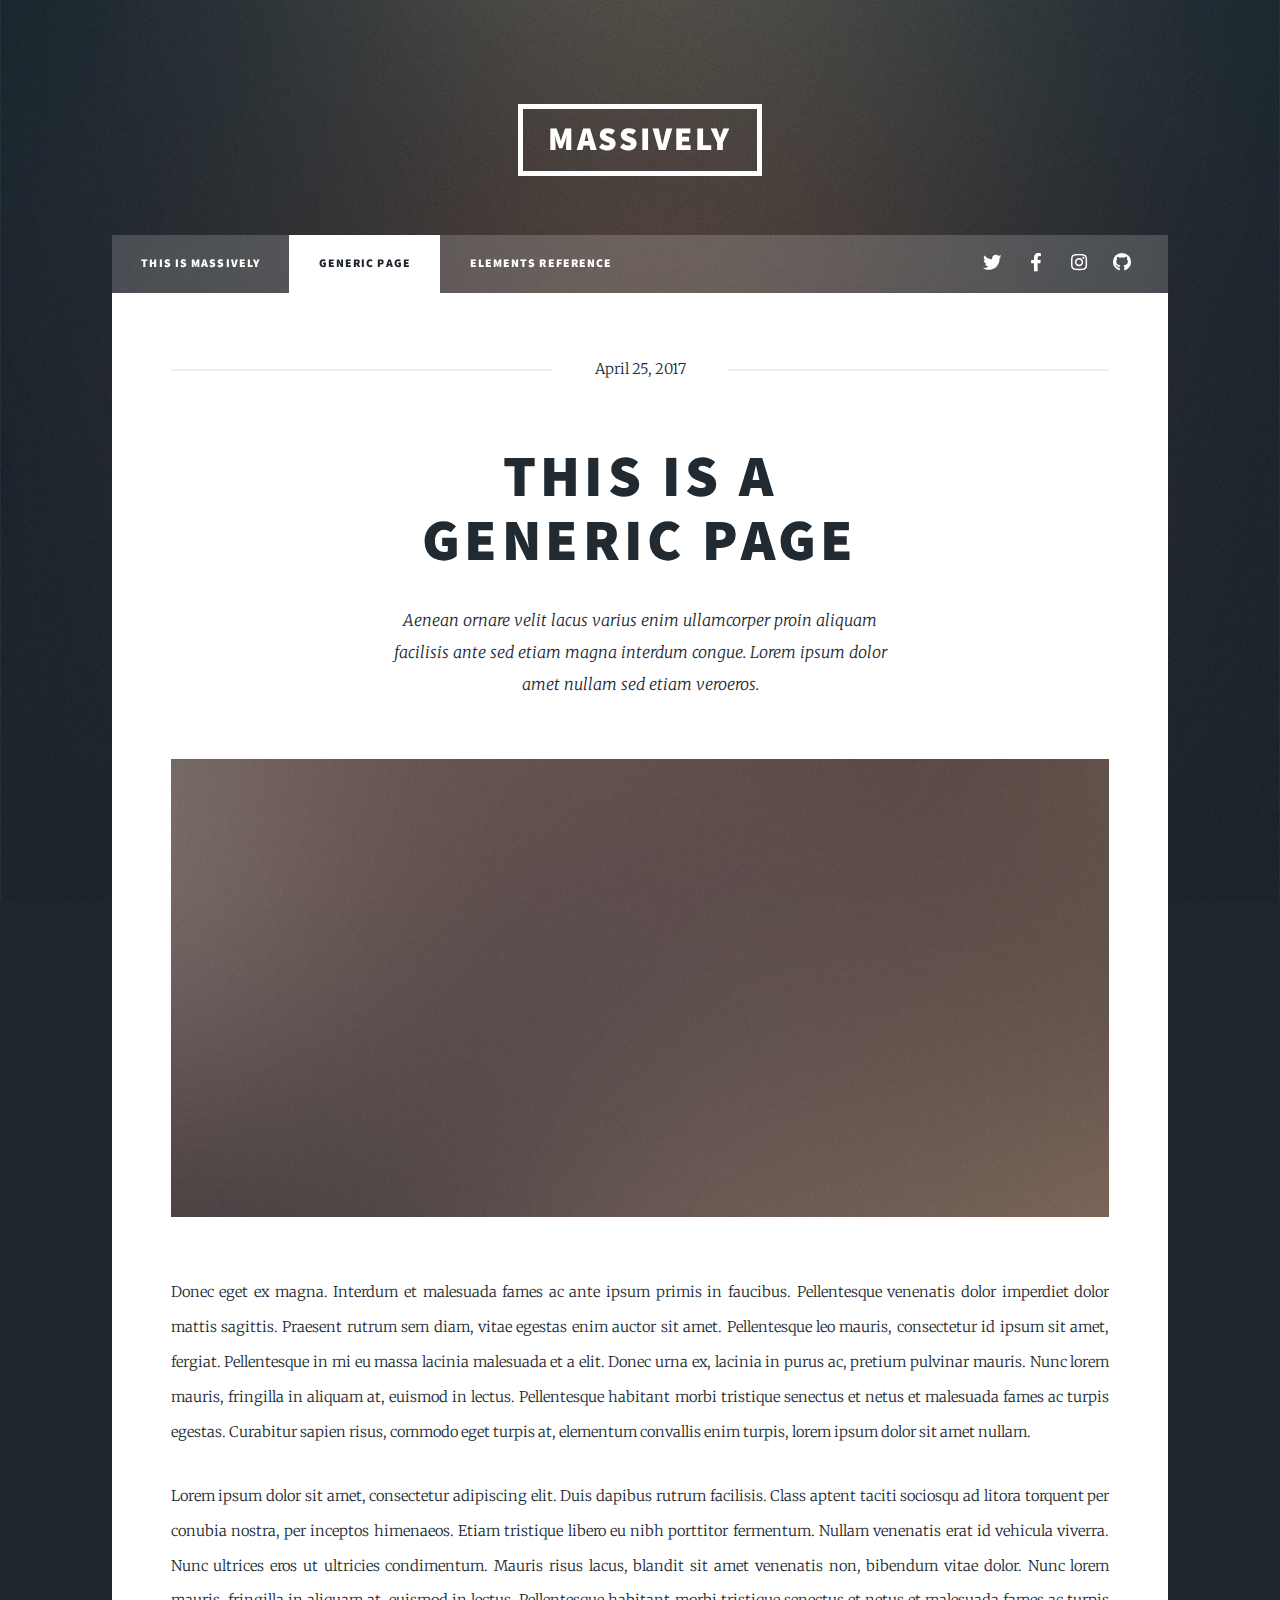
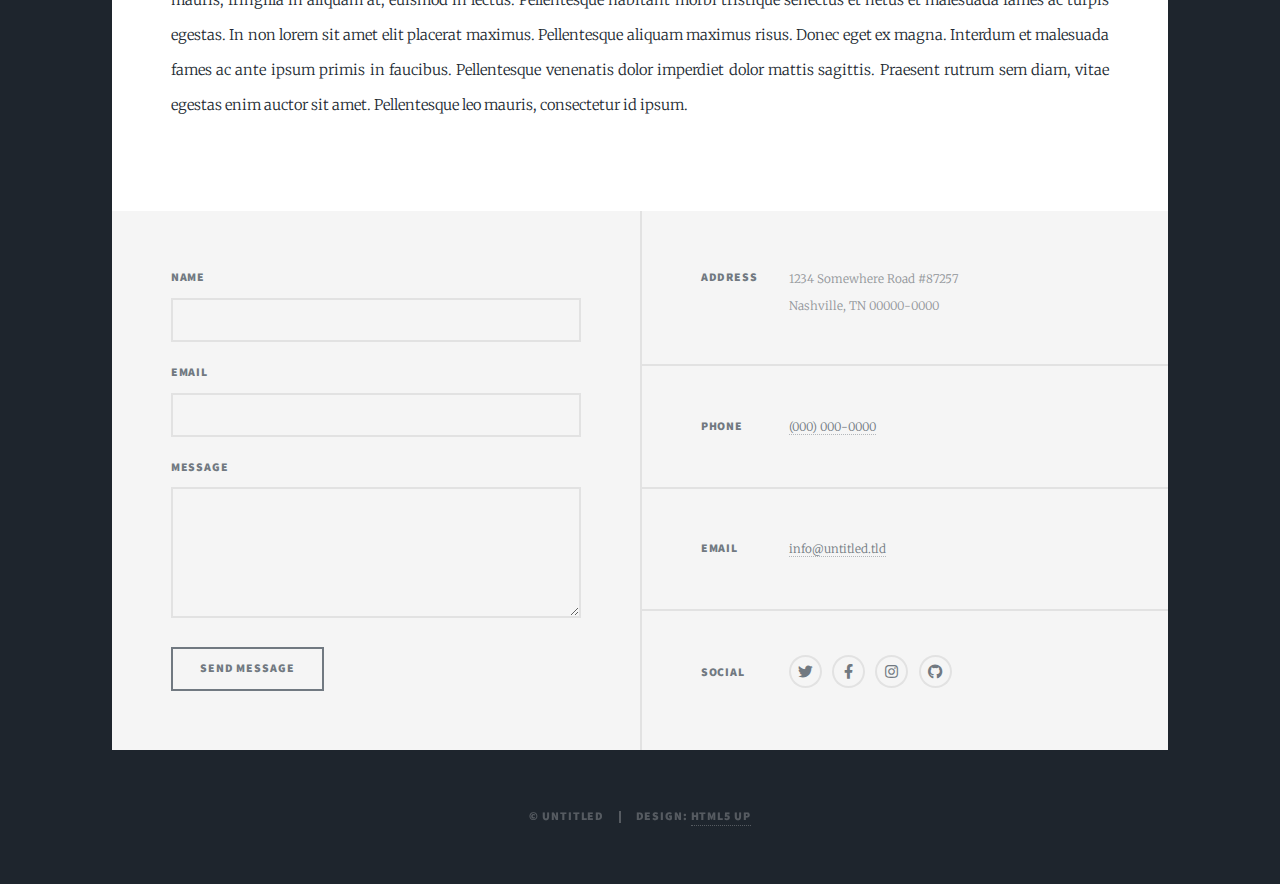
<file: generic.html>
<!DOCTYPE HTML>
<!--
	Massively by HTML5 UP
	html5up.net | @ajlkn
	Free for personal and commercial use under the CCA 3.0 license (html5up.net/license)
-->
<html>
	<head>
		<title>Generic Page - Massively by HTML5 UP</title>
		<meta charset="utf-8" />
		<meta name="viewport" content="width=device-width, initial-scale=1, user-scalable=no" />
		<link rel="stylesheet" href="assets/css/main.css" />
		<noscript><link rel="stylesheet" href="assets/css/noscript.css" /></noscript>
	</head>
	<body class="is-preload">

		<!-- Wrapper -->
			<div id="wrapper">

				<!-- Header -->
					<header id="header">
						<a href="index.html" class="logo">Massively</a>
					</header>

				<!-- Nav -->
					<nav id="nav">
						<ul class="links">
							<li><a href="index.html">This is Massively</a></li>
							<li class="active"><a href="generic.html">Generic Page</a></li>
							<li><a href="elements.html">Elements Reference</a></li>
						</ul>
						<ul class="icons">
							<li><a href="#" class="icon brands fa-twitter"><span class="label">Twitter</span></a></li>
							<li><a href="#" class="icon brands fa-facebook-f"><span class="label">Facebook</span></a></li>
							<li><a href="#" class="icon brands fa-instagram"><span class="label">Instagram</span></a></li>
							<li><a href="#" class="icon brands fa-github"><span class="label">GitHub</span></a></li>
						</ul>
					</nav>

				<!-- Main -->
					<div id="main">

						<!-- Post -->
							<section class="post">
								<header class="major">
									<span class="date">April 25, 2017</span>
									<h1>This is a<br />
									Generic Page</h1>
									<p>Aenean ornare velit lacus varius enim ullamcorper proin aliquam<br />
									facilisis ante sed etiam magna interdum congue. Lorem ipsum dolor<br />
									amet nullam sed etiam veroeros.</p>
								</header>
								<div class="image main"><img src="images/pic01.jpg" alt="" /></div>
								<p>Donec eget ex magna. Interdum et malesuada fames ac ante ipsum primis in faucibus. Pellentesque venenatis dolor imperdiet dolor mattis sagittis. Praesent rutrum sem diam, vitae egestas enim auctor sit amet. Pellentesque leo mauris, consectetur id ipsum sit amet, fergiat. Pellentesque in mi eu massa lacinia malesuada et a elit. Donec urna ex, lacinia in purus ac, pretium pulvinar mauris. Nunc lorem mauris, fringilla in aliquam at, euismod in lectus. Pellentesque habitant morbi tristique senectus et netus et malesuada fames ac turpis egestas. Curabitur sapien risus, commodo eget turpis at, elementum convallis enim turpis, lorem ipsum dolor sit amet nullam.</p>
								<p>Lorem ipsum dolor sit amet, consectetur adipiscing elit. Duis dapibus rutrum facilisis. Class aptent taciti sociosqu ad litora torquent per conubia nostra, per inceptos himenaeos. Etiam tristique libero eu nibh porttitor fermentum. Nullam venenatis erat id vehicula viverra. Nunc ultrices eros ut ultricies condimentum. Mauris risus lacus, blandit sit amet venenatis non, bibendum vitae dolor. Nunc lorem mauris, fringilla in aliquam at, euismod in lectus. Pellentesque habitant morbi tristique senectus et netus et malesuada fames ac turpis egestas. In non lorem sit amet elit placerat maximus. Pellentesque aliquam maximus risus. Donec eget ex magna. Interdum et malesuada fames ac ante ipsum primis in faucibus. Pellentesque venenatis dolor imperdiet dolor mattis sagittis. Praesent rutrum sem diam, vitae egestas enim auctor sit amet. Pellentesque leo mauris, consectetur id ipsum.</p>
							</section>

					</div>

				<!-- Footer -->
					<footer id="footer">
						<section>
							<form method="post" action="#">
								<div class="fields">
									<div class="field">
										<label for="name">Name</label>
										<input type="text" name="name" id="name" />
									</div>
									<div class="field">
										<label for="email">Email</label>
										<input type="text" name="email" id="email" />
									</div>
									<div class="field">
										<label for="message">Message</label>
										<textarea name="message" id="message" rows="3"></textarea>
									</div>
								</div>
								<ul class="actions">
									<li><input type="submit" value="Send Message" /></li>
								</ul>
							</form>
						</section>
						<section class="split contact">
							<section class="alt">
								<h3>Address</h3>
								<p>1234 Somewhere Road #87257<br />
								Nashville, TN 00000-0000</p>
							</section>
							<section>
								<h3>Phone</h3>
								<p><a href="#">(000) 000-0000</a></p>
							</section>
							<section>
								<h3>Email</h3>
								<p><a href="#">info@untitled.tld</a></p>
							</section>
							<section>
								<h3>Social</h3>
								<ul class="icons alt">
									<li><a href="#" class="icon brands alt fa-twitter"><span class="label">Twitter</span></a></li>
									<li><a href="#" class="icon brands alt fa-facebook-f"><span class="label">Facebook</span></a></li>
									<li><a href="#" class="icon brands alt fa-instagram"><span class="label">Instagram</span></a></li>
									<li><a href="#" class="icon brands alt fa-github"><span class="label">GitHub</span></a></li>
								</ul>
							</section>
						</section>
					</footer>

				<!-- Copyright -->
					<div id="copyright">
						<ul><li>&copy; Untitled</li><li>Design: <a href="https://html5up.net">HTML5 UP</a></li></ul>
					</div>

			</div>

		<!-- Scripts -->
			<script src="assets/js/jquery.min.js"></script>
			<script src="assets/js/jquery.scrollex.min.js"></script>
			<script src="assets/js/jquery.scrolly.min.js"></script>
			<script src="assets/js/browser.min.js"></script>
			<script src="assets/js/breakpoints.min.js"></script>
			<script src="assets/js/util.js"></script>
			<script src="assets/js/main.js"></script>

	</body>
</html>
</file>
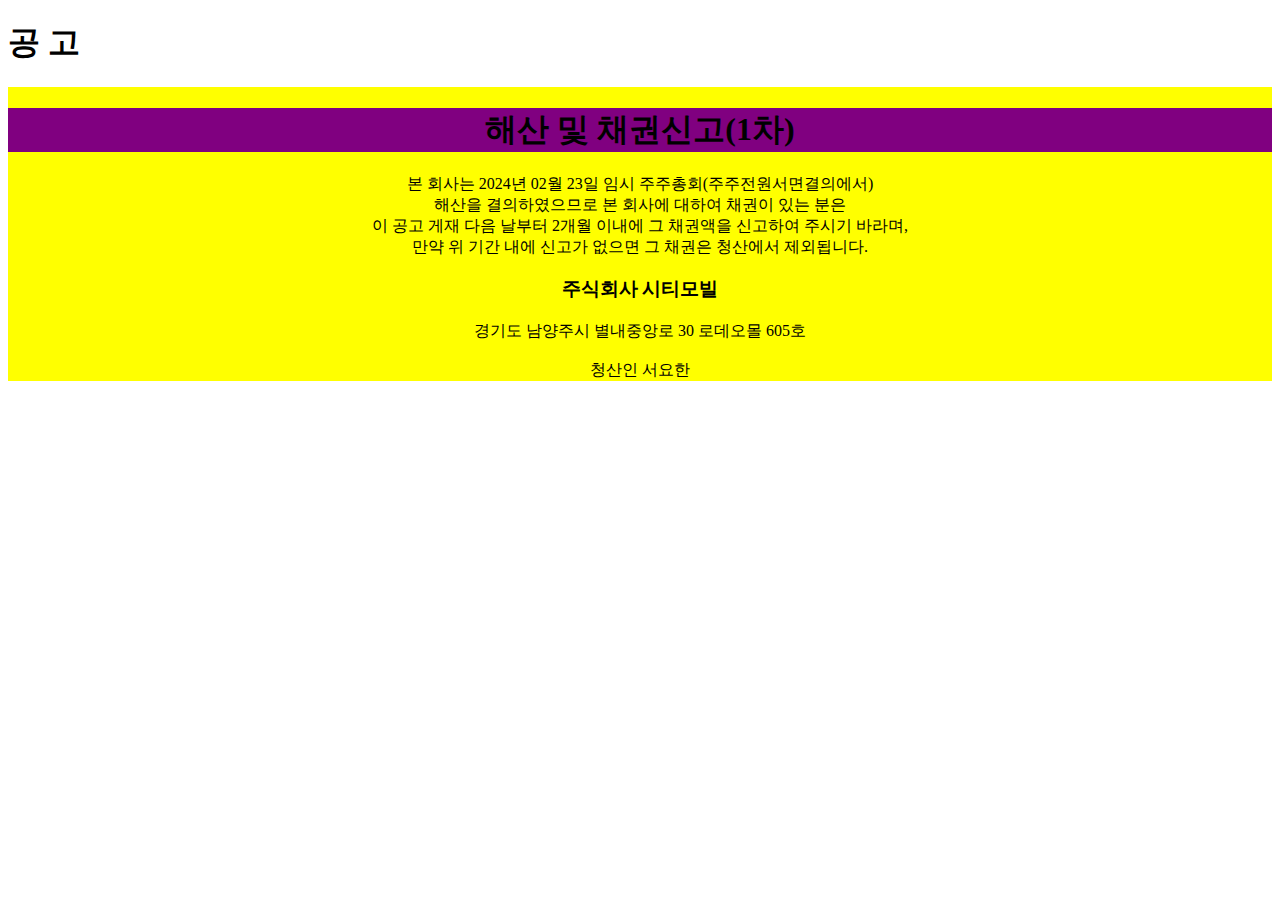
<file: gong-go.html>
<!DOCTYPE html>
<html lang="en">
<head>
    <meta charset="UTF-8">
    <meta name="viewport" content="width=device-width, initial-scale=1.0">
    <title>Gonggo</title>
</head>
<body>
        <h1>공  고</h1>
    
        <div  style="align-content: center;background-color: yellow;text-align: center;"  >  
            <h1 style="text-align:center;background-color: purple;">해산 및 채권신고(1차)</h1>
    
            본 회사는 2024년 02월 23일 
            임시 주주총회(주주전원서면결의에서)<br/> 해산을 결의하였으므로 
            본 회사에 대하여 채권이 있는 분은 <br/>이 공고 게재 다음 
            날부터 2개월 이내에 그 채권액을 신고하여 주시기 바라며, <br/>
            만약 위 기간 내에 신고가 없으면 그 채권은 청산에서 
            제외됩니다. 
    
            <h3>주식회사 시티모빌</h3>
                 경기도 남양주시 별내중앙로 30 로데오몰 605호
                 <br/>
                 <br/> 
                 청산인 서요한
        </div>

</body>
</html>
</file>
<file: assets/css/main.css>
@import url(fontawesome-all.min.css);
@import url("https://fonts.googleapis.com/css?family=Merriweather:300,700,300italic,700italic|Source+Sans+Pro:900");

/*
	Massively by HTML5 UP
	html5up.net | @ajlkn
	Free for personal and commercial use under the CCA 3.0 license (html5up.net/license)
*/

html, body, div, span, applet, object,
iframe, h1, h2, h3, h4, h5, h6, p, blockquote,
pre, a, abbr, acronym, address, big, cite,
code, del, dfn, em, img, ins, kbd, q, s, samp,
small, strike, strong, sub, sup, tt, var, b,
u, i, center, dl, dt, dd, ol, ul, li, fieldset,
form, label, legend, table, caption, tbody,
tfoot, thead, tr, th, td, article, aside,
canvas, details, embed, figure, figcaption,
footer, header, hgroup, menu, nav, output, ruby,
section, summary, time, mark, audio, video {
	margin: 0;
	padding: 0;
	border: 0;
	font-size: 100%;
	font: inherit;
	vertical-align: baseline;}

article, aside, details, figcaption, figure,
footer, header, hgroup, menu, nav, section {
	display: block;}

body {
	line-height: 1;
}

/* 
main{
	margin:auto;
    margin-top:100px;
    width:800px;
    height:300px;
    background-color: aquamarine;
    border-radius: 5px;
} */

ol, ul {
	list-style: none;
}

blockquote, q {
	quotes: none;
}

	blockquote:before, blockquote:after, q:before, q:after {
		content: '';
		content: none;
	}

table {
	border-collapse: collapse;
	border-spacing: 0;
}

body {
	-webkit-text-size-adjust: none;
}

mark {
	background-color: transparent;
	color: inherit;
}

input::-moz-focus-inner {
	border: 0;
	padding: 0;
}

input, select, textarea {
	-moz-appearance: none;
	-webkit-appearance: none;
	-ms-appearance: none;
	appearance: none;
}

/* Basic */

	@-ms-viewport {
		width: device-width;
	}

	body {
		-ms-overflow-style: scrollbar;
	}

	@media screen and (max-width: 480px) {

		html, body {
			min-width: 320px;
		}

	}

	html {
		box-sizing: border-box;
	}

	*, *:before, *:after {
		box-sizing: inherit;
	}

	body {
		background-color: #1e252d;
	}

		body.is-preload *, body.is-preload *:before, body.is-preload *:after {
			-moz-animation: none !important;
			-webkit-animation: none !important;
			-ms-animation: none !important;
			animation: none !important;
			-moz-transition: none !important;
			-webkit-transition: none !important;
			-ms-transition: none !important;
			transition: none !important;
		}

/* Type */

	html {
		font-size: 16pt;
	}

		@media screen and (max-width: 1680px) {

			html {
				font-size: 12pt;
			}

		}

		@media screen and (max-width: 1280px) {

			html {
				font-size: 11pt;
			}

		}

		@media screen and (max-width: 360px) {

			html {
				font-size: 10pt;
			}

		}

	body {
		color: #212931;
	}

	body, input, select, textarea {
		font-family: "Merriweather", Georgia, serif;
		font-weight: 300;
		font-size: 1rem;
		line-height: 2.375;
	}

	a {
		-moz-transition: color 0.2s ease-in-out, background-color 0.2s ease-in-out, border-color 0.2s ease-in-out, box-shadow 0.2s ease-in-out;
		-webkit-transition: color 0.2s ease-in-out, background-color 0.2s ease-in-out, border-color 0.2s ease-in-out, box-shadow 0.2s ease-in-out;
		-ms-transition: color 0.2s ease-in-out, background-color 0.2s ease-in-out, border-color 0.2s ease-in-out, box-shadow 0.2s ease-in-out;
		transition: color 0.2s ease-in-out, background-color 0.2s ease-in-out, border-color 0.2s ease-in-out, box-shadow 0.2s ease-in-out;
		border-bottom: dotted 1px;
		text-decoration: none;
	}

		a:hover {
			border-bottom-color: transparent;
		}

	strong, b {
		font-weight: 600;
	}

	em, i {
		font-style: italic;
	}

	p {
		text-align: justify;
		margin: 0 0 2rem 0;
	}

	h1, h2, h3, h4, h5, h6 {
		font-family: "Source Sans Pro", Helvetica, sans-serif;
		font-weight: 900;
		line-height: 1.5;
		letter-spacing: 0.075em;
		text-transform: uppercase;
		margin: 0 0 1rem 0;
	}

		h1 a, h2 a, h3 a, h4 a, h5 a, h6 a {
			border-bottom: 0;
			color: inherit;
			text-decoration: none;
		}

	h1 {
		font-size: 4rem;
		line-height: 1.1;
		margin: 0 0 2rem 0;
	}

	h2 {
		font-size: 1.75rem;
		line-height: 1.3;
		margin: 0 0 1.5rem 0;
	}

	h3 {
		font-size: 1.25rem;
		margin: 0 0 1.5rem 0;
	}

	h4 {
		font-size: 1rem;
	}

	h5 {
		font-size: 0.9rem;
	}

	h6 {
		font-size: 0.8rem;
	}

	sub {
		font-size: 0.8rem;
		position: relative;
		top: 0.5rem;
	}

	sup {
		font-size: 0.8rem;
		position: relative;
		top: -0.5rem;
	}

	blockquote {
		border-left: solid 4px;
		font-style: italic;
		margin: 0 0 2rem 0;
		padding: 0.5rem 0 0.5rem 2rem;
	}

	code {
		border: solid 2px;
		font-family: "Courier New", monospace;
		font-size: 0.9rem;
		margin: 0 0.25rem;
		padding: 0.25rem 0.65rem;
	}

	pre {
		-webkit-overflow-scrolling: touch;
		font-family: "Courier New", monospace;
		font-size: 0.9rem;
		margin: 0 0 2rem 0;
	}

		pre code {
			display: block;
			line-height: 1.75;
			padding: 1rem 1.5rem;
			overflow-x: auto;
		}

	hr {
		border: 0;
		border-bottom: solid 2px;
		margin: 3rem 0;
	}

		hr.major {
			margin: 5rem 0;
		}

	.align-left {
		text-align: left;
	}

	.align-center {
		text-align: center;
	}

	.align-right {
		text-align: right;
	}

	input, select, textarea {
		color: #212931;
	}

	a {
		color: #212931;
		border-bottom-color: rgba(33, 41, 49, 0.5);
	}

		a:hover {
			border-bottom-color: transparent;
			color: #18bfef !important;
		}

	strong, b {
		color: #212931;
	}

	h1, h2, h3, h4, h5, h6 {
		color: #212931;
	}

	blockquote {
		border-left-color: #eeeeee;
	}

	code {
		background: rgba(220, 220, 220, 0.25);
		border-color: #eeeeee;
	}

	hr {
		border-bottom-color: #eeeeee;
	}

/* Row */

	.row {
		display: flex;
		flex-wrap: wrap;
		box-sizing: border-box;
		align-items: stretch;
	}

		.row > * {
			box-sizing: border-box;
		}

		.row.gtr-uniform > * > :last-child {
			margin-bottom: 0;
		}

		.row.aln-left {
			justify-content: flex-start;
		}

		.row.aln-center {
			justify-content: center;
		}

		.row.aln-right {
			justify-content: flex-end;
		}

		.row.aln-top {
			align-items: flex-start;
		}

		.row.aln-middle {
			align-items: center;
		}

		.row.aln-bottom {
			align-items: flex-end;
		}

		.row > .imp {
			order: -1;
		}

		.row > .col-1 {
			width: 8.33333%;
		}

		.row > .off-1 {
			margin-left: 8.33333%;
		}

		.row > .col-2 {
			width: 16.66667%;
		}

		.row > .off-2 {
			margin-left: 16.66667%;
		}

		.row > .col-3 {
			width: 25%;
		}

		.row > .off-3 {
			margin-left: 25%;
		}

		.row > .col-4 {
			width: 33.33333%;
		}

		.row > .off-4 {
			margin-left: 33.33333%;
		}

		.row > .col-5 {
			width: 41.66667%;
		}

		.row > .off-5 {
			margin-left: 41.66667%;
		}

		.row > .col-6 {
			width: 50%;
		}

		.row > .off-6 {
			margin-left: 50%;
		}

		.row > .col-7 {
			width: 58.33333%;
		}

		.row > .off-7 {
			margin-left: 58.33333%;
		}

		.row > .col-8 {
			width: 66.66667%;
		}

		.row > .off-8 {
			margin-left: 66.66667%;
		}

		.row > .col-9 {
			width: 75%;
		}

		.row > .off-9 {
			margin-left: 75%;
		}

		.row > .col-10 {
			width: 83.33333%;
		}

		.row > .off-10 {
			margin-left: 83.33333%;
		}

		.row > .col-11 {
			width: 91.66667%;
		}

		.row > .off-11 {
			margin-left: 91.66667%;
		}

		.row > .col-12 {
			width: 100%;
		}

		.row > .off-12 {
			margin-left: 100%;
		}

		.row.gtr-0 {
			margin-top: 0;
			margin-left: 0rem;
		}

			.row.gtr-0 > * {
				padding: 0 0 0 0rem;
			}

			.row.gtr-0.gtr-uniform {
				margin-top: 0rem;
			}

				.row.gtr-0.gtr-uniform > * {
					padding-top: 0rem;
				}

		.row.gtr-25 {
			margin-top: 0;
			margin-left: -0.375rem;
		}

			.row.gtr-25 > * {
				padding: 0 0 0 0.375rem;
			}

			.row.gtr-25.gtr-uniform {
				margin-top: -0.375rem;
			}

				.row.gtr-25.gtr-uniform > * {
					padding-top: 0.375rem;
				}

		.row.gtr-50 {
			margin-top: 0;
			margin-left: -0.75rem;
		}

			.row.gtr-50 > * {
				padding: 0 0 0 0.75rem;
			}

			.row.gtr-50.gtr-uniform {
				margin-top: -0.75rem;
			}

				.row.gtr-50.gtr-uniform > * {
					padding-top: 0.75rem;
				}

		.row {
			margin-top: 0;
			margin-left: -1.5rem;
		}

			.row > * {
				padding: 0 0 0 1.5rem;
			}

			.row.gtr-uniform {
				margin-top: -1.5rem;
			}

				.row.gtr-uniform > * {
					padding-top: 1.5rem;
				}

		.row.gtr-150 {
			margin-top: 0;
			margin-left: -2.25rem;
		}

			.row.gtr-150 > * {
				padding: 0 0 0 2.25rem;
			}

			.row.gtr-150.gtr-uniform {
				margin-top: -2.25rem;
			}

				.row.gtr-150.gtr-uniform > * {
					padding-top: 2.25rem;
				}

		.row.gtr-200 {
			margin-top: 0;
			margin-left: -3rem;
		}

			.row.gtr-200 > * {
				padding: 0 0 0 3rem;
			}

			.row.gtr-200.gtr-uniform {
				margin-top: -3rem;
			}

				.row.gtr-200.gtr-uniform > * {
					padding-top: 3rem;
				}

		@media screen and (max-width: 1680px) {

			.row {
				display: flex;
				flex-wrap: wrap;
				box-sizing: border-box;
				align-items: stretch;
			}

				.row > * {
					box-sizing: border-box;
				}

				.row.gtr-uniform > * > :last-child {
					margin-bottom: 0;
				}

				.row.aln-left {
					justify-content: flex-start;
				}

				.row.aln-center {
					justify-content: center;
				}

				.row.aln-right {
					justify-content: flex-end;
				}

				.row.aln-top {
					align-items: flex-start;
				}

				.row.aln-middle {
					align-items: center;
				}

				.row.aln-bottom {
					align-items: flex-end;
				}

				.row > .imp-xlarge {
					order: -1;
				}

				.row > .col-1-xlarge {
					width: 8.33333%;
				}

				.row > .off-1-xlarge {
					margin-left: 8.33333%;
				}

				.row > .col-2-xlarge {
					width: 16.66667%;
				}

				.row > .off-2-xlarge {
					margin-left: 16.66667%;
				}

				.row > .col-3-xlarge {
					width: 25%;
				}

				.row > .off-3-xlarge {
					margin-left: 25%;
				}

				.row > .col-4-xlarge {
					width: 33.33333%;
				}

				.row > .off-4-xlarge {
					margin-left: 33.33333%;
				}

				.row > .col-5-xlarge {
					width: 41.66667%;
				}

				.row > .off-5-xlarge {
					margin-left: 41.66667%;
				}

				.row > .col-6-xlarge {
					width: 50%;
				}

				.row > .off-6-xlarge {
					margin-left: 50%;
				}

				.row > .col-7-xlarge {
					width: 58.33333%;
				}

				.row > .off-7-xlarge {
					margin-left: 58.33333%;
				}

				.row > .col-8-xlarge {
					width: 66.66667%;
				}

				.row > .off-8-xlarge {
					margin-left: 66.66667%;
				}

				.row > .col-9-xlarge {
					width: 75%;
				}

				.row > .off-9-xlarge {
					margin-left: 75%;
				}

				.row > .col-10-xlarge {
					width: 83.33333%;
				}

				.row > .off-10-xlarge {
					margin-left: 83.33333%;
				}

				.row > .col-11-xlarge {
					width: 91.66667%;
				}

				.row > .off-11-xlarge {
					margin-left: 91.66667%;
				}

				.row > .col-12-xlarge {
					width: 100%;
				}

				.row > .off-12-xlarge {
					margin-left: 100%;
				}

				.row.gtr-0 {
					margin-top: 0;
					margin-left: 0rem;
				}

					.row.gtr-0 > * {
						padding: 0 0 0 0rem;
					}

					.row.gtr-0.gtr-uniform {
						margin-top: 0rem;
					}

						.row.gtr-0.gtr-uniform > * {
							padding-top: 0rem;
						}

				.row.gtr-25 {
					margin-top: 0;
					margin-left: -0.375rem;
				}

					.row.gtr-25 > * {
						padding: 0 0 0 0.375rem;
					}

					.row.gtr-25.gtr-uniform {
						margin-top: -0.375rem;
					}

						.row.gtr-25.gtr-uniform > * {
							padding-top: 0.375rem;
						}

				.row.gtr-50 {
					margin-top: 0;
					margin-left: -0.75rem;
				}

					.row.gtr-50 > * {
						padding: 0 0 0 0.75rem;
					}

					.row.gtr-50.gtr-uniform {
						margin-top: -0.75rem;
					}

						.row.gtr-50.gtr-uniform > * {
							padding-top: 0.75rem;
						}

				.row {
					margin-top: 0;
					margin-left: -1.5rem;
				}

					.row > * {
						padding: 0 0 0 1.5rem;
					}

					.row.gtr-uniform {
						margin-top: -1.5rem;
					}

						.row.gtr-uniform > * {
							padding-top: 1.5rem;
						}

				.row.gtr-150 {
					margin-top: 0;
					margin-left: -2.25rem;
				}

					.row.gtr-150 > * {
						padding: 0 0 0 2.25rem;
					}

					.row.gtr-150.gtr-uniform {
						margin-top: -2.25rem;
					}

						.row.gtr-150.gtr-uniform > * {
							padding-top: 2.25rem;
						}

				.row.gtr-200 {
					margin-top: 0;
					margin-left: -3rem;
				}

					.row.gtr-200 > * {
						padding: 0 0 0 3rem;
					}

					.row.gtr-200.gtr-uniform {
						margin-top: -3rem;
					}

						.row.gtr-200.gtr-uniform > * {
							padding-top: 3rem;
						}

		}

		@media screen and (max-width: 1280px) {

			.row {
				display: flex;
				flex-wrap: wrap;
				box-sizing: border-box;
				align-items: stretch;
			}

				.row > * {
					box-sizing: border-box;
				}

				.row.gtr-uniform > * > :last-child {
					margin-bottom: 0;
				}

				.row.aln-left {
					justify-content: flex-start;
				}

				.row.aln-center {
					justify-content: center;
				}

				.row.aln-right {
					justify-content: flex-end;
				}

				.row.aln-top {
					align-items: flex-start;
				}

				.row.aln-middle {
					align-items: center;
				}

				.row.aln-bottom {
					align-items: flex-end;
				}

				.row > .imp-large {
					order: -1;
				}

				.row > .col-1-large {
					width: 8.33333%;
				}

				.row > .off-1-large {
					margin-left: 8.33333%;
				}

				.row > .col-2-large {
					width: 16.66667%;
				}

				.row > .off-2-large {
					margin-left: 16.66667%;
				}

				.row > .col-3-large {
					width: 25%;
				}

				.row > .off-3-large {
					margin-left: 25%;
				}

				.row > .col-4-large {
					width: 33.33333%;
				}

				.row > .off-4-large {
					margin-left: 33.33333%;
				}

				.row > .col-5-large {
					width: 41.66667%;
				}

				.row > .off-5-large {
					margin-left: 41.66667%;
				}

				.row > .col-6-large {
					width: 50%;
				}

				.row > .off-6-large {
					margin-left: 50%;
				}

				.row > .col-7-large {
					width: 58.33333%;
				}

				.row > .off-7-large {
					margin-left: 58.33333%;
				}

				.row > .col-8-large {
					width: 66.66667%;
				}

				.row > .off-8-large {
					margin-left: 66.66667%;
				}

				.row > .col-9-large {
					width: 75%;
				}

				.row > .off-9-large {
					margin-left: 75%;
				}

				.row > .col-10-large {
					width: 83.33333%;
				}

				.row > .off-10-large {
					margin-left: 83.33333%;
				}

				.row > .col-11-large {
					width: 91.66667%;
				}

				.row > .off-11-large {
					margin-left: 91.66667%;
				}

				.row > .col-12-large {
					width: 100%;
				}

				.row > .off-12-large {
					margin-left: 100%;
				}

				.row.gtr-0 {
					margin-top: 0;
					margin-left: 0rem;
				}

					.row.gtr-0 > * {
						padding: 0 0 0 0rem;
					}

					.row.gtr-0.gtr-uniform {
						margin-top: 0rem;
					}

						.row.gtr-0.gtr-uniform > * {
							padding-top: 0rem;
						}

				.row.gtr-25 {
					margin-top: 0;
					margin-left: -0.375rem;
				}

					.row.gtr-25 > * {
						padding: 0 0 0 0.375rem;
					}

					.row.gtr-25.gtr-uniform {
						margin-top: -0.375rem;
					}

						.row.gtr-25.gtr-uniform > * {
							padding-top: 0.375rem;
						}

				.row.gtr-50 {
					margin-top: 0;
					margin-left: -0.75rem;
				}

					.row.gtr-50 > * {
						padding: 0 0 0 0.75rem;
					}

					.row.gtr-50.gtr-uniform {
						margin-top: -0.75rem;
					}

						.row.gtr-50.gtr-uniform > * {
							padding-top: 0.75rem;
						}

				.row {
					margin-top: 0;
					margin-left: -1.5rem;
				}

					.row > * {
						padding: 0 0 0 1.5rem;
					}

					.row.gtr-uniform {
						margin-top: -1.5rem;
					}

						.row.gtr-uniform > * {
							padding-top: 1.5rem;
						}

				.row.gtr-150 {
					margin-top: 0;
					margin-left: -2.25rem;
				}

					.row.gtr-150 > * {
						padding: 0 0 0 2.25rem;
					}

					.row.gtr-150.gtr-uniform {
						margin-top: -2.25rem;
					}

						.row.gtr-150.gtr-uniform > * {
							padding-top: 2.25rem;
						}

				.row.gtr-200 {
					margin-top: 0;
					margin-left: -3rem;
				}

					.row.gtr-200 > * {
						padding: 0 0 0 3rem;
					}

					.row.gtr-200.gtr-uniform {
						margin-top: -3rem;
					}

						.row.gtr-200.gtr-uniform > * {
							padding-top: 3rem;
						}

		}

		@media screen and (max-width: 980px) {

			.row {
				display: flex;
				flex-wrap: wrap;
				box-sizing: border-box;
				align-items: stretch;
			}

				.row > * {
					box-sizing: border-box;
				}

				.row.gtr-uniform > * > :last-child {
					margin-bottom: 0;
				}

				.row.aln-left {
					justify-content: flex-start;
				}

				.row.aln-center {
					justify-content: center;
				}

				.row.aln-right {
					justify-content: flex-end;
				}

				.row.aln-top {
					align-items: flex-start;
				}

				.row.aln-middle {
					align-items: center;
				}

				.row.aln-bottom {
					align-items: flex-end;
				}

				.row > .imp-medium {
					order: -1;
				}

				.row > .col-1-medium {
					width: 8.33333%;
				}

				.row > .off-1-medium {
					margin-left: 8.33333%;
				}

				.row > .col-2-medium {
					width: 16.66667%;
				}

				.row > .off-2-medium {
					margin-left: 16.66667%;
				}

				.row > .col-3-medium {
					width: 25%;
				}

				.row > .off-3-medium {
					margin-left: 25%;
				}

				.row > .col-4-medium {
					width: 33.33333%;
				}

				.row > .off-4-medium {
					margin-left: 33.33333%;
				}

				.row > .col-5-medium {
					width: 41.66667%;
				}

				.row > .off-5-medium {
					margin-left: 41.66667%;
				}

				.row > .col-6-medium {
					width: 50%;
				}

				.row > .off-6-medium {
					margin-left: 50%;
				}

				.row > .col-7-medium {
					width: 58.33333%;
				}

				.row > .off-7-medium {
					margin-left: 58.33333%;
				}

				.row > .col-8-medium {
					width: 66.66667%;
				}

				.row > .off-8-medium {
					margin-left: 66.66667%;
				}

				.row > .col-9-medium {
					width: 75%;
				}

				.row > .off-9-medium {
					margin-left: 75%;
				}

				.row > .col-10-medium {
					width: 83.33333%;
				}

				.row > .off-10-medium {
					margin-left: 83.33333%;
				}

				.row > .col-11-medium {
					width: 91.66667%;
				}

				.row > .off-11-medium {
					margin-left: 91.66667%;
				}

				.row > .col-12-medium {
					width: 100%;
				}

				.row > .off-12-medium {
					margin-left: 100%;
				}

				.row.gtr-0 {
					margin-top: 0;
					margin-left: 0rem;
				}

					.row.gtr-0 > * {
						padding: 0 0 0 0rem;
					}

					.row.gtr-0.gtr-uniform {
						margin-top: 0rem;
					}

						.row.gtr-0.gtr-uniform > * {
							padding-top: 0rem;
						}

				.row.gtr-25 {
					margin-top: 0;
					margin-left: -0.375rem;
				}

					.row.gtr-25 > * {
						padding: 0 0 0 0.375rem;
					}

					.row.gtr-25.gtr-uniform {
						margin-top: -0.375rem;
					}

						.row.gtr-25.gtr-uniform > * {
							padding-top: 0.375rem;
						}

				.row.gtr-50 {
					margin-top: 0;
					margin-left: -0.75rem;
				}

					.row.gtr-50 > * {
						padding: 0 0 0 0.75rem;
					}

					.row.gtr-50.gtr-uniform {
						margin-top: -0.75rem;
					}

						.row.gtr-50.gtr-uniform > * {
							padding-top: 0.75rem;
						}

				.row {
					margin-top: 0;
					margin-left: -1.5rem;
				}

					.row > * {
						padding: 0 0 0 1.5rem;
					}

					.row.gtr-uniform {
						margin-top: -1.5rem;
					}

						.row.gtr-uniform > * {
							padding-top: 1.5rem;
						}

				.row.gtr-150 {
					margin-top: 0;
					margin-left: -2.25rem;
				}

					.row.gtr-150 > * {
						padding: 0 0 0 2.25rem;
					}

					.row.gtr-150.gtr-uniform {
						margin-top: -2.25rem;
					}

						.row.gtr-150.gtr-uniform > * {
							padding-top: 2.25rem;
						}

				.row.gtr-200 {
					margin-top: 0;
					margin-left: -3rem;
				}

					.row.gtr-200 > * {
						padding: 0 0 0 3rem;
					}

					.row.gtr-200.gtr-uniform {
						margin-top: -3rem;
					}

						.row.gtr-200.gtr-uniform > * {
							padding-top: 3rem;
						}

		}

		@media screen and (max-width: 736px) {

			.row {
				display: flex;
				flex-wrap: wrap;
				box-sizing: border-box;
				align-items: stretch;
			}

				.row > * {
					box-sizing: border-box;
				}

				.row.gtr-uniform > * > :last-child {
					margin-bottom: 0;
				}

				.row.aln-left {
					justify-content: flex-start;
				}

				.row.aln-center {
					justify-content: center;
				}

				.row.aln-right {
					justify-content: flex-end;
				}

				.row.aln-top {
					align-items: flex-start;
				}

				.row.aln-middle {
					align-items: center;
				}

				.row.aln-bottom {
					align-items: flex-end;
				}

				.row > .imp-small {
					order: -1;
				}

				.row > .col-1-small {
					width: 8.33333%;
				}

				.row > .off-1-small {
					margin-left: 8.33333%;
				}

				.row > .col-2-small {
					width: 16.66667%;
				}

				.row > .off-2-small {
					margin-left: 16.66667%;
				}

				.row > .col-3-small {
					width: 25%;
				}

				.row > .off-3-small {
					margin-left: 25%;
				}

				.row > .col-4-small {
					width: 33.33333%;
				}

				.row > .off-4-small {
					margin-left: 33.33333%;
				}

				.row > .col-5-small {
					width: 41.66667%;
				}

				.row > .off-5-small {
					margin-left: 41.66667%;
				}

				.row > .col-6-small {
					width: 50%;
				}

				.row > .off-6-small {
					margin-left: 50%;
				}

				.row > .col-7-small {
					width: 58.33333%;
				}

				.row > .off-7-small {
					margin-left: 58.33333%;
				}

				.row > .col-8-small {
					width: 66.66667%;
				}

				.row > .off-8-small {
					margin-left: 66.66667%;
				}

				.row > .col-9-small {
					width: 75%;
				}

				.row > .off-9-small {
					margin-left: 75%;
				}

				.row > .col-10-small {
					width: 83.33333%;
				}

				.row > .off-10-small {
					margin-left: 83.33333%;
				}

				.row > .col-11-small {
					width: 91.66667%;
				}

				.row > .off-11-small {
					margin-left: 91.66667%;
				}

				.row > .col-12-small {
					width: 100%;
				}

				.row > .off-12-small {
					margin-left: 100%;
				}

				.row.gtr-0 {
					margin-top: 0;
					margin-left: 0rem;
				}

					.row.gtr-0 > * {
						padding: 0 0 0 0rem;
					}

					.row.gtr-0.gtr-uniform {
						margin-top: 0rem;
					}

						.row.gtr-0.gtr-uniform > * {
							padding-top: 0rem;
						}

				.row.gtr-25 {
					margin-top: 0;
					margin-left: -0.375rem;
				}

					.row.gtr-25 > * {
						padding: 0 0 0 0.375rem;
					}

					.row.gtr-25.gtr-uniform {
						margin-top: -0.375rem;
					}

						.row.gtr-25.gtr-uniform > * {
							padding-top: 0.375rem;
						}

				.row.gtr-50 {
					margin-top: 0;
					margin-left: -0.75rem;
				}

					.row.gtr-50 > * {
						padding: 0 0 0 0.75rem;
					}

					.row.gtr-50.gtr-uniform {
						margin-top: -0.75rem;
					}

						.row.gtr-50.gtr-uniform > * {
							padding-top: 0.75rem;
						}

				.row {
					margin-top: 0;
					margin-left: -1.5rem;
				}

					.row > * {
						padding: 0 0 0 1.5rem;
					}

					.row.gtr-uniform {
						margin-top: -1.5rem;
					}

						.row.gtr-uniform > * {
							padding-top: 1.5rem;
						}

				.row.gtr-150 {
					margin-top: 0;
					margin-left: -2.25rem;
				}

					.row.gtr-150 > * {
						padding: 0 0 0 2.25rem;
					}

					.row.gtr-150.gtr-uniform {
						margin-top: -2.25rem;
					}

						.row.gtr-150.gtr-uniform > * {
							padding-top: 2.25rem;
						}

				.row.gtr-200 {
					margin-top: 0;
					margin-left: -3rem;
				}

					.row.gtr-200 > * {
						padding: 0 0 0 3rem;
					}

					.row.gtr-200.gtr-uniform {
						margin-top: -3rem;
					}

						.row.gtr-200.gtr-uniform > * {
							padding-top: 3rem;
						}

		}

		@media screen and (max-width: 480px) {

			.row {
				display: flex;
				flex-wrap: wrap;
				box-sizing: border-box;
				align-items: stretch;
			}

				.row > * {
					box-sizing: border-box;
				}

				.row.gtr-uniform > * > :last-child {
					margin-bottom: 0;
				}

				.row.aln-left {
					justify-content: flex-start;
				}

				.row.aln-center {
					justify-content: center;
				}

				.row.aln-right {
					justify-content: flex-end;
				}

				.row.aln-top {
					align-items: flex-start;
				}

				.row.aln-middle {
					align-items: center;
				}

				.row.aln-bottom {
					align-items: flex-end;
				}

				.row > .imp-xsmall {
					order: -1;
				}

				.row > .col-1-xsmall {
					width: 8.33333%;
				}

				.row > .off-1-xsmall {
					margin-left: 8.33333%;
				}

				.row > .col-2-xsmall {
					width: 16.66667%;
				}

				.row > .off-2-xsmall {
					margin-left: 16.66667%;
				}

				.row > .col-3-xsmall {
					width: 25%;
				}

				.row > .off-3-xsmall {
					margin-left: 25%;
				}

				.row > .col-4-xsmall {
					width: 33.33333%;
				}

				.row > .off-4-xsmall {
					margin-left: 33.33333%;
				}

				.row > .col-5-xsmall {
					width: 41.66667%;
				}

				.row > .off-5-xsmall {
					margin-left: 41.66667%;
				}

				.row > .col-6-xsmall {
					width: 50%;
				}

				.row > .off-6-xsmall {
					margin-left: 50%;
				}

				.row > .col-7-xsmall {
					width: 58.33333%;
				}

				.row > .off-7-xsmall {
					margin-left: 58.33333%;
				}

				.row > .col-8-xsmall {
					width: 66.66667%;
				}

				.row > .off-8-xsmall {
					margin-left: 66.66667%;
				}

				.row > .col-9-xsmall {
					width: 75%;
				}

				.row > .off-9-xsmall {
					margin-left: 75%;
				}

				.row > .col-10-xsmall {
					width: 83.33333%;
				}

				.row > .off-10-xsmall {
					margin-left: 83.33333%;
				}

				.row > .col-11-xsmall {
					width: 91.66667%;
				}

				.row > .off-11-xsmall {
					margin-left: 91.66667%;
				}

				.row > .col-12-xsmall {
					width: 100%;
				}

				.row > .off-12-xsmall {
					margin-left: 100%;
				}

				.row.gtr-0 {
					margin-top: 0;
					margin-left: 0rem;
				}

					.row.gtr-0 > * {
						padding: 0 0 0 0rem;
					}

					.row.gtr-0.gtr-uniform {
						margin-top: 0rem;
					}

						.row.gtr-0.gtr-uniform > * {
							padding-top: 0rem;
						}

				.row.gtr-25 {
					margin-top: 0;
					margin-left: -0.375rem;
				}

					.row.gtr-25 > * {
						padding: 0 0 0 0.375rem;
					}

					.row.gtr-25.gtr-uniform {
						margin-top: -0.375rem;
					}

						.row.gtr-25.gtr-uniform > * {
							padding-top: 0.375rem;
						}

				.row.gtr-50 {
					margin-top: 0;
					margin-left: -0.75rem;
				}

					.row.gtr-50 > * {
						padding: 0 0 0 0.75rem;
					}

					.row.gtr-50.gtr-uniform {
						margin-top: -0.75rem;
					}

						.row.gtr-50.gtr-uniform > * {
							padding-top: 0.75rem;
						}

				.row {
					margin-top: 0;
					margin-left: -1.5rem;
				}

					.row > * {
						padding: 0 0 0 1.5rem;
					}

					.row.gtr-uniform {
						margin-top: -1.5rem;
					}

						.row.gtr-uniform > * {
							padding-top: 1.5rem;
						}

				.row.gtr-150 {
					margin-top: 0;
					margin-left: -2.25rem;
				}

					.row.gtr-150 > * {
						padding: 0 0 0 2.25rem;
					}

					.row.gtr-150.gtr-uniform {
						margin-top: -2.25rem;
					}

						.row.gtr-150.gtr-uniform > * {
							padding-top: 2.25rem;
						}

				.row.gtr-200 {
					margin-top: 0;
					margin-left: -3rem;
				}

					.row.gtr-200 > * {
						padding: 0 0 0 3rem;
					}

					.row.gtr-200.gtr-uniform {
						margin-top: -3rem;
					}

						.row.gtr-200.gtr-uniform > * {
							padding-top: 3rem;
						}

		}

		@media screen and (max-width: 360px) {

			.row {
				display: flex;
				flex-wrap: wrap;
				box-sizing: border-box;
				align-items: stretch;
			}

				.row > * {
					box-sizing: border-box;
				}

				.row.gtr-uniform > * > :last-child {
					margin-bottom: 0;
				}

				.row.aln-left {
					justify-content: flex-start;
				}

				.row.aln-center {
					justify-content: center;
				}

				.row.aln-right {
					justify-content: flex-end;
				}

				.row.aln-top {
					align-items: flex-start;
				}

				.row.aln-middle {
					align-items: center;
				}

				.row.aln-bottom {
					align-items: flex-end;
				}

				.row > .imp-xxsmall {
					order: -1;
				}

				.row > .col-1-xxsmall {
					width: 8.33333%;
				}

				.row > .off-1-xxsmall {
					margin-left: 8.33333%;
				}

				.row > .col-2-xxsmall {
					width: 16.66667%;
				}

				.row > .off-2-xxsmall {
					margin-left: 16.66667%;
				}

				.row > .col-3-xxsmall {
					width: 25%;
				}

				.row > .off-3-xxsmall {
					margin-left: 25%;
				}

				.row > .col-4-xxsmall {
					width: 33.33333%;
				}

				.row > .off-4-xxsmall {
					margin-left: 33.33333%;
				}

				.row > .col-5-xxsmall {
					width: 41.66667%;
				}

				.row > .off-5-xxsmall {
					margin-left: 41.66667%;
				}

				.row > .col-6-xxsmall {
					width: 50%;
				}

				.row > .off-6-xxsmall {
					margin-left: 50%;
				}

				.row > .col-7-xxsmall {
					width: 58.33333%;
				}

				.row > .off-7-xxsmall {
					margin-left: 58.33333%;
				}

				.row > .col-8-xxsmall {
					width: 66.66667%;
				}

				.row > .off-8-xxsmall {
					margin-left: 66.66667%;
				}

				.row > .col-9-xxsmall {
					width: 75%;
				}

				.row > .off-9-xxsmall {
					margin-left: 75%;
				}

				.row > .col-10-xxsmall {
					width: 83.33333%;
				}

				.row > .off-10-xxsmall {
					margin-left: 83.33333%;
				}

				.row > .col-11-xxsmall {
					width: 91.66667%;
				}

				.row > .off-11-xxsmall {
					margin-left: 91.66667%;
				}

				.row > .col-12-xxsmall {
					width: 100%;
				}

				.row > .off-12-xxsmall {
					margin-left: 100%;
				}

				.row.gtr-0 {
					margin-top: 0;
					margin-left: 0rem;
				}

					.row.gtr-0 > * {
						padding: 0 0 0 0rem;
					}

					.row.gtr-0.gtr-uniform {
						margin-top: 0rem;
					}

						.row.gtr-0.gtr-uniform > * {
							padding-top: 0rem;
						}

				.row.gtr-25 {
					margin-top: 0;
					margin-left: -0.375rem;
				}

					.row.gtr-25 > * {
						padding: 0 0 0 0.375rem;
					}

					.row.gtr-25.gtr-uniform {
						margin-top: -0.375rem;
					}

						.row.gtr-25.gtr-uniform > * {
							padding-top: 0.375rem;
						}

				.row.gtr-50 {
					margin-top: 0;
					margin-left: -0.75rem;
				}

					.row.gtr-50 > * {
						padding: 0 0 0 0.75rem;
					}

					.row.gtr-50.gtr-uniform {
						margin-top: -0.75rem;
					}

						.row.gtr-50.gtr-uniform > * {
							padding-top: 0.75rem;
						}

				.row {
					margin-top: 0;
					margin-left: -1.5rem;
				}

					.row > * {
						padding: 0 0 0 1.5rem;
					}

					.row.gtr-uniform {
						margin-top: -1.5rem;
					}

						.row.gtr-uniform > * {
							padding-top: 1.5rem;
						}

				.row.gtr-150 {
					margin-top: 0;
					margin-left: -2.25rem;
				}

					.row.gtr-150 > * {
						padding: 0 0 0 2.25rem;
					}

					.row.gtr-150.gtr-uniform {
						margin-top: -2.25rem;
					}

						.row.gtr-150.gtr-uniform > * {
							padding-top: 2.25rem;
						}

				.row.gtr-200 {
					margin-top: 0;
					margin-left: -3rem;
				}

					.row.gtr-200 > * {
						padding: 0 0 0 3rem;
					}

					.row.gtr-200.gtr-uniform {
						margin-top: -3rem;
					}

						.row.gtr-200.gtr-uniform > * {
							padding-top: 3rem;
						}

		}

/* Box */

	.box {
		border: solid 2px;
		margin-bottom: 2rem;
		padding: 1.5rem;
	}

		.box > :last-child,
		.box > :last-child > :last-child,
		.box > :last-child > :last-child > :last-child {
			margin-bottom: 0;
		}

		.box.alt {
			border: 0;
			border-radius: 0;
			padding: 0;
		}

	.box {
		border-color: #eeeeee;
	}

/* Button */

	input[type="submit"],
	input[type="reset"],
	input[type="button"],
	button,
	.button {
		-moz-appearance: none;
		-webkit-appearance: none;
		-ms-appearance: none;
		appearance: none;
		-moz-transition: background-color 0.2s ease-in-out, box-shadow 0.2s ease-in-out, color 0.2s ease-in-out;
		-webkit-transition: background-color 0.2s ease-in-out, box-shadow 0.2s ease-in-out, color 0.2s ease-in-out;
		-ms-transition: background-color 0.2s ease-in-out, box-shadow 0.2s ease-in-out, color 0.2s ease-in-out;
		transition: background-color 0.2s ease-in-out, box-shadow 0.2s ease-in-out, color 0.2s ease-in-out;
		border: 0;
		border-radius: 0;
		cursor: pointer;
		display: inline-block;
		font-family: "Source Sans Pro", Helvetica, sans-serif;
		font-size: 0.8rem;
		font-weight: 900;
		letter-spacing: 0.075em;
		height: 3rem;
		line-height: 3rem;
		padding: 0 2rem;
		text-align: center;
		text-decoration: none;
		text-transform: uppercase;
		white-space: nowrap;
	}

		input[type="submit"].icon:before,
		input[type="reset"].icon:before,
		input[type="button"].icon:before,
		button.icon:before,
		.button.icon:before {
			margin-right: 0.5rem;
		}

		input[type="submit"].icon.solo,
		input[type="reset"].icon.solo,
		input[type="button"].icon.solo,
		button.icon.solo,
		.button.icon.solo {
			position: relative;
			width: 4rem;
			height: 4rem;
			line-height: 4rem;
			border-radius: 4rem;
			text-indent: 4rem;
			overflow: hidden;
			padding: 0;
			white-space: nowrap;
		}

			input[type="submit"].icon.solo:before,
			input[type="reset"].icon.solo:before,
			input[type="button"].icon.solo:before,
			button.icon.solo:before,
			.button.icon.solo:before {
				position: absolute;
				display: block;
				top: 0;
				left: 0;
				width: inherit;
				height: inherit;
				line-height: inherit;
				font-size: 1.25rem;
				margin-right: 0;
				text-align: center;
				text-indent: 0;
			}

		input[type="submit"].fit,
		input[type="reset"].fit,
		input[type="button"].fit,
		button.fit,
		.button.fit {
			width: 100%;
		}

		input[type="submit"].small,
		input[type="reset"].small,
		input[type="button"].small,
		button.small,
		.button.small {
			font-size: 0.7rem;
			height: 2.5rem;
			line-height: 2.5rem;
			padding: 0 1.5rem;
		}

		input[type="submit"].large,
		input[type="reset"].large,
		input[type="button"].large,
		button.large,
		.button.large {
			font-size: 0.9rem;
			height: 3.5rem;
			line-height: 3.5rem;
			padding: 0 2.75rem;
		}

		@media screen and (max-width: 980px) {

			input[type="submit"],
			input[type="reset"],
			input[type="button"],
			button,
			.button {
				font-size: 0.9rem;
				height: 3.25rem;
				line-height: 3.25rem;
			}

				input[type="submit"].large,
				input[type="reset"].large,
				input[type="button"].large,
				button.large,
				.button.large {
					font-size: 1rem;
					height: 3.75rem;
					line-height: 3.75rem;
				}

		}

		input[type="submit"].disabled, input[type="submit"]:disabled,
		input[type="reset"].disabled,
		input[type="reset"]:disabled,
		input[type="button"].disabled,
		input[type="button"]:disabled,
		button.disabled,
		button:disabled,
		.button.disabled,
		.button:disabled {
			pointer-events: none;
			opacity: 0.25;
		}

	input[type="submit"],
	input[type="reset"],
	input[type="button"],
	button,
	.button {
		background-color: transparent;
		box-shadow: inset 0 0 0 2px #212931;
		color: #212931 !important;
	}

		input[type="submit"]:hover,
		input[type="reset"]:hover,
		input[type="button"]:hover,
		button:hover,
		.button:hover {
			box-shadow: inset 0 0 0 2px #18bfef;
			color: #18bfef !important;
		}

		input[type="submit"].primary,
		input[type="reset"].primary,
		input[type="button"].primary,
		button.primary,
		.button.primary {
			background-color: #212931;
			box-shadow: none;
			color: #ffffff !important;
		}

			input[type="submit"].primary:hover,
			input[type="reset"].primary:hover,
			input[type="button"].primary:hover,
			button.primary:hover,
			.button.primary:hover {
				background-color: #18bfef;
			}

/* Form */

	form {
		margin: 0 0 2rem 0;
	}

		form > :last-child {
			margin-bottom: 0;
		}

		form > .fields {
			display: -moz-flex;
			display: -webkit-flex;
			display: -ms-flex;
			display: flex;
			-moz-flex-wrap: wrap;
			-webkit-flex-wrap: wrap;
			-ms-flex-wrap: wrap;
			flex-wrap: wrap;
			width: calc(100% + 3rem);
			margin: -1.5rem 0 2rem -1.5rem;
		}

			form > .fields > .field {
				-moz-flex-grow: 0;
				-webkit-flex-grow: 0;
				-ms-flex-grow: 0;
				flex-grow: 0;
				-moz-flex-shrink: 0;
				-webkit-flex-shrink: 0;
				-ms-flex-shrink: 0;
				flex-shrink: 0;
				padding: 1.5rem 0 0 1.5rem;
				width: calc(100% - 1.5rem);
			}

				form > .fields > .field.half {
					width: calc(50% - 0.75rem);
				}

				form > .fields > .field.third {
					width: calc(100%/3 - 0.5rem);
				}

				form > .fields > .field.quarter {
					width: calc(25% - 0.375rem);
				}

		@media screen and (max-width: 480px) {

			form > .fields {
				width: calc(100% + 3rem);
				margin: -1.5rem 0 2rem -1.5rem;
			}

				form > .fields > .field {
					padding: 1.5rem 0 0 1.5rem;
					width: calc(100% - 1.5rem);
				}

					form > .fields > .field.half {
						width: calc(100% - 1.5rem);
					}

					form > .fields > .field.third {
						width: calc(100% - 1.5rem);
					}

					form > .fields > .field.quarter {
						width: calc(100% - 1.5rem);
					}

		}

	label {
		display: block;
		font-family: "Source Sans Pro", Helvetica, sans-serif;
		font-weight: 900;
		line-height: 1.5;
		letter-spacing: 0.075em;
		font-size: 0.8rem;
		text-transform: uppercase;
		margin: 0 0 0.75rem 0;
	}

		@media screen and (max-width: 980px) {

			label {
				font-size: 0.9rem;
			}

		}

	input[type="text"],
	input[type="password"],
	input[type="email"],
	select,
	textarea {
		-moz-appearance: none;
		-webkit-appearance: none;
		-ms-appearance: none;
		appearance: none;
		background: transparent;
		border-radius: 0;
		border: solid 2px;
		color: inherit;
		display: block;
		outline: 0;
		padding: 0 1rem;
		text-decoration: none;
		width: 100%;
	}

		input[type="text"]:invalid,
		input[type="password"]:invalid,
		input[type="email"]:invalid,
		select:invalid,
		textarea:invalid {
			box-shadow: none;
		}

	select {
		background-size: 1.25rem;
		background-repeat: no-repeat;
		background-position: calc(100% - 1rem) center;
		height: 3rem;
		padding-right: 3rem;
		text-overflow: ellipsis;
	}

		select:focus::-ms-value {
			background-color: transparent;
		}

		select::-ms-expand {
			display: none;
		}

	input[type="text"],
	input[type="password"],
	input[type="email"],
	select {
		height: 3rem;
	}

	textarea {
		padding: 0.75rem 1rem;
	}

	input[type="checkbox"],
	input[type="radio"] {
		-moz-appearance: none;
		-webkit-appearance: none;
		-ms-appearance: none;
		appearance: none;
		display: block;
		float: left;
		margin-right: -2rem;
		opacity: 0;
		width: 1rem;
		z-index: -1;
	}

		input[type="checkbox"] + label,
		input[type="radio"] + label {
			text-decoration: none;
			cursor: pointer;
			display: inline-block;
			font-size: 1rem;
			letter-spacing: 0;
			font-family: "Merriweather", Georgia, serif;
			text-transform: none;
			font-weight: 300;
			padding-left: 2.8rem;
			padding-right: 1rem;
			position: relative;
		}

			input[type="checkbox"] + label:before,
			input[type="radio"] + label:before {
				-moz-osx-font-smoothing: grayscale;
				-webkit-font-smoothing: antialiased;
				display: inline-block;
				font-style: normal;
				font-variant: normal;
				text-rendering: auto;
				line-height: 1;
				text-transform: none !important;
				font-family: 'Font Awesome 5 Free';
				font-weight: 900;
			}

			input[type="checkbox"] + label:before,
			input[type="radio"] + label:before {
				border-radius: 0;
				border: solid 2px;
				content: '';
				display: inline-block;
				font-size: 0.8rem;
				height: 1.8rem;
				left: 0;
				line-height: 1.65rem;
				position: absolute;
				text-align: center;
				top: -0.125rem;
				width: 1.8rem;
			}

		input[type="checkbox"]:checked + label:before,
		input[type="radio"]:checked + label:before {
			content: '\f00c';
		}

	input[type="checkbox"] + label:before {
		border-radius: 0;
	}

	input[type="radio"] + label:before {
		border-radius: 100%;
	}

	::-webkit-input-placeholder {
		opacity: 1.0;
	}

	:-moz-placeholder {
		opacity: 1.0;
	}

	::-moz-placeholder {
		opacity: 1.0;
	}

	:-ms-input-placeholder {
		opacity: 1.0;
	}

	label {
		color: #212931;
	}

	input[type="text"],
	input[type="password"],
	input[type="email"],
	select,
	textarea {
		border-color: #eeeeee;
	}

		input[type="text"]:focus,
		input[type="password"]:focus,
		input[type="email"]:focus,
		select:focus,
		textarea:focus {
			border-color: #18bfef;
		}

	select {
		background-image: url("data:image/svg+xml;charset=utf8,%3Csvg xmlns='http://www.w3.org/2000/svg' width='40' height='40' preserveAspectRatio='none' viewBox='0 0 40 40'%3E%3Cpath d='M9.4,12.3l10.4,10.4l10.4-10.4c0.2-0.2,0.5-0.4,0.9-0.4c0.3,0,0.6,0.1,0.9,0.4l3.3,3.3c0.2,0.2,0.4,0.5,0.4,0.9 c0,0.4-0.1,0.6-0.4,0.9L20.7,31.9c-0.2,0.2-0.5,0.4-0.9,0.4c-0.3,0-0.6-0.1-0.9-0.4L4.3,17.3c-0.2-0.2-0.4-0.5-0.4-0.9 c0-0.4,0.1-0.6,0.4-0.9l3.3-3.3c0.2-0.2,0.5-0.4,0.9-0.4S9.1,12.1,9.4,12.3z' fill='%23eeeeee' /%3E%3C/svg%3E");
	}

		select option {
			background-color: #ffffff;
			color: #212931;
		}

	.select-wrapper:before {
		color: #eeeeee;
	}

	input[type="checkbox"] + label,
	input[type="radio"] + label {
		color: #212931;
	}

		input[type="checkbox"] + label:before,
		input[type="radio"] + label:before {
			border-color: #eeeeee;
		}

	input[type="checkbox"]:checked + label:before,
	input[type="radio"]:checked + label:before {
		background-color: #212931;
		border-color: #212931;
		color: #ffffff;
	}

	input[type="checkbox"]:focus + label:before,
	input[type="radio"]:focus + label:before {
		border-color: #18bfef;
	}

	::-webkit-input-placeholder {
		color: #909498 !important;
	}

	:-moz-placeholder {
		color: #909498 !important;
	}

	::-moz-placeholder {
		color: #909498 !important;
	}

	:-ms-input-placeholder {
		color: #909498 !important;
	}

	.formerize-placeholder {
		color: #909498 !important;
	}

/* Icon */

	.icon {
		text-decoration: none;
		border-bottom: none;
		position: relative;
	}

		.icon:before {
			-moz-osx-font-smoothing: grayscale;
			-webkit-font-smoothing: antialiased;
			display: inline-block;
			font-style: normal;
			font-variant: normal;
			text-rendering: auto;
			line-height: 1;
			text-transform: none !important;
			font-family: 'Font Awesome 5 Free';
			font-weight: 400;
		}

		.icon > .label {
			display: none;
		}

		.icon:before {
			line-height: inherit;
		}

		.icon.solid:before {
			font-weight: 900;
		}

		.icon.brands:before {
			font-family: 'Font Awesome 5 Brands';
		}


		.icon-block{
			display:inline-block;
		
		}
		.icon-ul{
			display: inline-block;
			position:relative;
		}	


/* Image */

	.image {
		border: 0;
		display: inline-block;
		position: relative;
	}

		.image img {
			display: block;
		}

		.image.left, .image.right {
			max-width: 40%;
		}

			.image.left img, .image.right img {
				width: 100%;
			}

		.image.left {
			float: left;
			margin: 0 2rem 2rem 0;
			top: 0.75rem;
		}

		.image.right {
			float: right;
			margin: 0 0 2rem 2rem;
			top: 0.75rem;
		}

		.image.fit {
			display: block;
			margin: 2.5rem 0;
			width: 100%;
		}

			.image.fit:first-child {
				margin-top: 0;
			}

			.image.fit img {
				width: 100%;
			}

		.image.main {
			display: block;
			margin: 4rem 0;
			width: 100%;
		}

			.image.main:first-child {
				margin-top: 0;
			}

			.image.main img {
				width: 100%;
			}

		@media screen and (max-width: 736px) {

			.image.fit {
				margin: 2rem 0;
			}

			.image.main {
				margin: 2rem 0;
			}

		}

	a.image {
		overflow: hidden;
	}

		a.image img {
			-moz-transition: -moz-transform 0.2s ease-out;
			-webkit-transition: -webkit-transform 0.2s ease-out;
			-ms-transition: -ms-transform 0.2s ease-out;
			transition: transform 0.2s ease-out;
		}

		a.image:hover img {
			-moz-transform: scale(1.05);
			-webkit-transform: scale(1.05);
			-ms-transform: scale(1.05);
			transform: scale(1.05);
		}

/* Actions */

	ul.actions {
		display: -moz-flex;
		display: -webkit-flex;
		display: -ms-flex;
		display: flex;
		cursor: default;
		list-style: none;
		margin-left: -1rem;
		padding-left: 0;
	}

		ul.actions li {
			padding: 0 0 0 1rem;
			vertical-align: middle;
		}

		ul.actions.special {
			-moz-justify-content: center;
			-webkit-justify-content: center;
			-ms-justify-content: center;
			justify-content: center;
			width: 100%;
			margin-left: 0;
		}

			ul.actions.special li:first-child {
				padding-left: 0;
			}

		ul.actions.stacked {
			-moz-flex-direction: column;
			-webkit-flex-direction: column;
			-ms-flex-direction: column;
			flex-direction: column;
			margin-left: 0;
		}

			ul.actions.stacked li {
				padding: 1.3rem 0 0 0;
			}

				ul.actions.stacked li:first-child {
					padding-top: 0;
				}

		ul.actions.fit {
			width: calc(100% + 1rem);
		}

			ul.actions.fit li {
				-moz-flex-grow: 1;
				-webkit-flex-grow: 1;
				-ms-flex-grow: 1;
				flex-grow: 1;
				-moz-flex-shrink: 1;
				-webkit-flex-shrink: 1;
				-ms-flex-shrink: 1;
				flex-shrink: 1;
				width: 100%;
			}

				ul.actions.fit li > * {
					width: 100%;
				}

			ul.actions.fit.stacked {
				width: 100%;
			}

		@media screen and (max-width: 480px) {

			ul.actions:not(.fixed) {
				-moz-flex-direction: column;
				-webkit-flex-direction: column;
				-ms-flex-direction: column;
				flex-direction: column;
				margin-left: 0;
				width: 100% !important;
			}

				ul.actions:not(.fixed) li {
					-moz-flex-grow: 1;
					-webkit-flex-grow: 1;
					-ms-flex-grow: 1;
					flex-grow: 1;
					-moz-flex-shrink: 1;
					-webkit-flex-shrink: 1;
					-ms-flex-shrink: 1;
					flex-shrink: 1;
					padding: 1rem 0 0 0;
					text-align: center;
					width: 100%;
				}

					ul.actions:not(.fixed) li > * {
						width: 100%;
					}

					ul.actions:not(.fixed) li:first-child {
						padding-top: 0;
					}

					ul.actions:not(.fixed) li input[type="submit"],
					ul.actions:not(.fixed) li input[type="reset"],
					ul.actions:not(.fixed) li input[type="button"],
					ul.actions:not(.fixed) li button,
					ul.actions:not(.fixed) li .button {
						width: 100%;
					}

						ul.actions:not(.fixed) li input[type="submit"].icon:before,
						ul.actions:not(.fixed) li input[type="reset"].icon:before,
						ul.actions:not(.fixed) li input[type="button"].icon:before,
						ul.actions:not(.fixed) li button.icon:before,
						ul.actions:not(.fixed) li .button.icon:before {
							margin-left: -0.5rem;
						}

		}

/* Icons */

	ul.icons {
		cursor: default;
		list-style: none;
		padding-left: 0;
	}

		ul.icons li {
			display: inline-block;
			padding: 0 0.5rem 0 0;
			vertical-align: middle;
		}

			ul.icons li:last-child {
				padding-right: 0;
			}

			ul.icons li .icon:before {
				width: 2.25rem;
				height: 2.25rem;
				line-height: 2.25rem;
				display: inline-block;
				text-align: center;
				border-radius: 100%;
				font-size: 1.25rem;
			}

		ul.icons.alt li .icon:before {
			-moz-transition: color 0.2s ease-in-out, background-color 0.2s ease-in-out, border-color 0.2s ease-in-out, box-shadow 0.2s ease-in-out;
			-webkit-transition: color 0.2s ease-in-out, background-color 0.2s ease-in-out, border-color 0.2s ease-in-out, box-shadow 0.2s ease-in-out;
			-ms-transition: color 0.2s ease-in-out, background-color 0.2s ease-in-out, border-color 0.2s ease-in-out, box-shadow 0.2s ease-in-out;
			transition: color 0.2s ease-in-out, background-color 0.2s ease-in-out, border-color 0.2s ease-in-out, box-shadow 0.2s ease-in-out;
			font-size: 1rem;
		}

/* List */

	ol {
		list-style: decimal;
		margin: 0 0 2rem 0;
		padding-left: 1.25rem;
	}

		ol li {
			padding-left: 0.25rem;
		}

	ul {
		list-style: disc;
		margin: 0 0 2rem 0;
		padding-left: 1rem;
	}

		ul li {
			padding-left: 0.5rem;
		}

		ul.divided {
			list-style: none;
			padding-left: 0;
		}

			ul.divided li {
				border-top: solid 1px;
				padding: 0.5rem 0;
			}

				ul.divided li:first-child {
					border-top: 0;
					padding-top: 0;
				}

	dl {
		margin: 0 0 2rem 0;
	}

		dl dt {
			display: block;
			font-weight: 600;
			margin: 0 0 1rem 0;
		}

		dl dd {
			margin-left: 2rem;
		}

	ul.divided li {
		border-top-color: #eeeeee;
	}

	ul.icons li a.icon:hover:before {
		color: #18bfef;
	}

	ul.icons.alt li .icon:before {
		box-shadow: inset 0 0 0 2px #eeeeee;
	}

	ul.icons.alt li a.icon:hover:before {
		box-shadow: inset 0 0 0 2px #18bfef;
	}

/* Section/Article */

	section.special, article.special {
		text-align: center;
	}

	header {
		cursor: default;
	}

		header > .date {
			display: block;
			font-size: 0.8rem;
			height: 1;
			margin: 0 0 1rem 0;
			position: relative;
		}

		header > p {
			font-style: italic;
		}

		header > h1 + p {
			font-size: 1.1rem;
			margin-top: -0.5rem;
			line-height: 2;
		}

		header > h2 + p {
			font-size: 1rem;
			margin-top: -0.75rem;
		}

		header > h3 + p {
			font-size: 0.9rem;
			margin-top: -0.75rem;
		}

		header > h4 + p {
			font-size: 0.8rem;
			margin-top: -0.75rem;
		}

		header.major {
			margin: 0 0 4rem 0;
			text-align: center;
		}

			header.major > :last-child {
				margin-bottom: 0;
			}

			header.major > p {
				margin-top: 0;
				text-align: center;
			}

			header.major > .date {
				font-size: 1rem;
				margin: 0 0 4rem 0;
			}

				header.major > .date:before, header.major > .date:after {
					content: '';
					display: block;
					position: absolute;
					top: 50%;
					width: calc(50% - 6rem);
					border-top: solid 2px;
				}

				header.major > .date:before {
					left: 0;
				}

				header.major > .date:after {
					right: 0;
				}

		@media screen and (max-width: 980px) {

			header br {
				display: none;
			}

		}

		@media screen and (max-width: 736px) {

			header.major {
				margin: 0 0 2rem 0;
			}

		}

	header.major .date:before, header.major .date:after {
		border-top-color: #eeeeee;
	}

/* Table */

	.table-wrapper {
		-webkit-overflow-scrolling: touch;
		overflow-x: auto;
	}

	table {
		margin: 0 0 2rem 0;
		width: 100%;
	}

		table tbody tr {
			border: solid 1px;
			border-left: 0;
			border-right: 0;
		}

		table td {
			padding: 0.75rem 0.75rem;
		}

		table th {
			font-family: "Source Sans Pro", Helvetica, sans-serif;
			font-size: 0.8rem;
			font-weight: 900;
			letter-spacing: 0.075em;
			line-height: 1.5;
			padding: 0 0.75rem 0.75rem 0.75rem;
			text-align: left;
			text-transform: uppercase;
		}

			@media screen and (max-width: 980px) {

				table th {
					font-size: 0.9rem;
				}

			}

		table thead {
			border-bottom: solid 2px;
		}

		table tfoot {
			border-top: solid 2px;
		}

		table.alt {
			border-collapse: separate;
		}

			table.alt tbody tr td {
				border: solid 1px;
				border-left-width: 0;
				border-top-width: 0;
			}

				table.alt tbody tr td:first-child {
					border-left-width: 1px;
				}

			table.alt tbody tr:first-child td {
				border-top-width: 1px;
			}

			table.alt thead {
				border-bottom: 0;
			}

			table.alt tfoot {
				border-top: 0;
			}

	table tbody tr {
		border-color: #eeeeee;
	}

		table tbody tr:nth-child(2n + 1) {
			background-color: rgba(220, 220, 220, 0.25);
		}

	table th {
		color: #212931;
	}

	table thead {
		border-bottom-color: #eeeeee;
	}

	table tfoot {
		border-top-color: #eeeeee;
	}

	table.alt tbody tr td {
		border-color: #eeeeee;
	}

/* Pagination */

	.pagination {
		display: -moz-inline-flex;
		display: -webkit-inline-flex;
		display: -ms-inline-flex;
		display: inline-flex;
		-moz-user-select: none;
		-webkit-user-select: none;
		-ms-user-select: none;
		user-select: none;
		cursor: default;
		list-style: none;
		margin: 0 0 2rem 2px;
		padding: 0;
	}

		.pagination a, .pagination span {
			-moz-transition: background-color 0.2s ease-in-out, border-color 0.2s ease-in-out, box-shadow 0.2s ease-in-out, color 0.2s ease-in-out;
			-webkit-transition: background-color 0.2s ease-in-out, border-color 0.2s ease-in-out, box-shadow 0.2s ease-in-out, color 0.2s ease-in-out;
			-ms-transition: background-color 0.2s ease-in-out, border-color 0.2s ease-in-out, box-shadow 0.2s ease-in-out, color 0.2s ease-in-out;
			transition: background-color 0.2s ease-in-out, border-color 0.2s ease-in-out, box-shadow 0.2s ease-in-out, color 0.2s ease-in-out;
			border: solid 2px;
			display: inline-block;
			font-family: "Source Sans Pro", Helvetica, sans-serif;
			font-size: 0.8rem;
			font-weight: 900;
			height: 3rem;
			letter-spacing: 0.075em;
			line-height: calc(3rem - 4px);
			margin-left: -2px;
			min-width: 3rem;
			position: relative;
			text-align: center;
			text-decoration: none;
			text-transform: uppercase;
		}

		.pagination .next, .pagination .previous {
			text-decoration: none;
			padding: 0 1.75rem;
		}

			.pagination .next:before, .pagination .previous:before {
				-moz-osx-font-smoothing: grayscale;
				-webkit-font-smoothing: antialiased;
				display: inline-block;
				font-style: normal;
				font-variant: normal;
				text-rendering: auto;
				line-height: 1;
				text-transform: none !important;
				font-family: 'Font Awesome 5 Free';
				font-weight: 900;
			}

			.pagination .next:before, .pagination .previous:before {
				display: inline-block;
				color: inherit !important;
				line-height: inherit;
			}

		.pagination .previous:before {
			content: '\f104';
			margin-right: 0.9375em;
		}

		.pagination .next:before {
			content: '\f105';
			float: right;
			margin-left: 0.9375em;
		}

		@media screen and (max-width: 980px) {

			.pagination a, .pagination span {
				font-size: 0.9rem;
			}

		}

		@media screen and (max-width: 480px) {

			.pagination .page, .pagination .extra {
				display: none;
			}

		}

	.pagination a, .pagination span {
		border-color: #eeeeee;
	}

	.pagination a {
		color: #212931 !important;
	}

		.pagination a:hover {
			color: #18bfef !important;
			border-color: #18bfef;
			z-index: 1;
		}

			.pagination a:hover + a,
			.pagination a:hover + span {
				border-left-color: #18bfef;
			}

		.pagination a.active {
			background-color: #eeeeee;
		}

	.pagination span {
		color: #eeeeee;
	}

/* Wrapper */

	#wrapper {
		-moz-transition: opacity 0.5s ease;
		-webkit-transition: opacity 0.5s ease;
		-ms-transition: opacity 0.5s ease;
		transition: opacity 0.5s ease;
		position: relative;
		z-index: 1;
		overflow: hidden;
	}

		#wrapper > .bg {
			position: absolute;
			top: 0;
			left: 0;
			width: 100%;
			height: 100%;
			background-color: #212931;
			background-image: url("../../images/overlay.png"), linear-gradient(0deg, rgba(0, 0, 0, 0.1), rgba(0, 0, 0, 0.1)), url("../../images/bg.jpg");
			background-size: auto,								auto,														100% auto;
			background-position: center,								center,														top center;
			background-repeat: repeat,								no-repeat,													no-repeat;
			background-attachment: scroll,								scroll,														scroll;
			z-index: -1;
		}

			#wrapper > .bg.fixed {
				position: fixed;
				width: 100vw;
				height: 100vh;
			}

		#wrapper.fade-in:before {
			pointer-events: none;
			-moz-transition: opacity 1s ease-in-out;
			-webkit-transition: opacity 1s ease-in-out;
			-ms-transition: opacity 1s ease-in-out;
			transition: opacity 1s ease-in-out;
			-moz-transition-delay: 0.75s;
			-webkit-transition-delay: 0.75s;
			-ms-transition-delay: 0.75s;
			transition-delay: 0.75s;
			background: #1e252d;
			content: '';
			display: block;
			height: 100%;
			left: 0;
			opacity: 0;
			position: fixed;
			top: 0;
			width: 100%;
		}

		body.is-preload #wrapper.fade-in:before {
			opacity: 1;
		}

		@media screen and (orientation: portrait) {

			#wrapper > .bg {
				background-size: auto,								auto,														auto 175%;
			}

		}

/* Intro */

	#intro {
		color: #ffffff;
		padding: 8rem 4rem 6rem 4rem ;
		-moz-align-items: center;
		-webkit-align-items: center;
		-ms-align-items: center;
		align-items: center;
		display: -moz-flex;
		display: -webkit-flex;
		display: -ms-flex;
		display: flex;
		-moz-flex-direction: column;
		-webkit-flex-direction: column;
		-ms-flex-direction: column;
		flex-direction: column;
		-moz-justify-content: -moz-flex-end;
		-webkit-justify-content: -webkit-flex-end;
		-ms-justify-content: -ms-flex-end;
		justify-content: flex-end;
		-moz-transition: opacity 1s ease, -moz-transform 1s ease;
		-webkit-transition: opacity 1s ease, -webkit-transform 1s ease;
		-ms-transition: opacity 1s ease, -ms-transform 1s ease;
		transition: opacity 1s ease, transform 1s ease;
		position: relative;
		cursor: default;
		text-align: center;
		z-index: 1;
		min-height: 100vh;
	}

		#intro input, #intro select, #intro textarea {
			color: #ffffff;
		}

		#intro a {
			color: #ffffff;
			border-bottom-color: rgba(255, 255, 255, 0.5);
		}

			#intro a:hover {
				border-bottom-color: transparent;
				color: #18bfef !important;
			}

		#intro strong, #intro b {
			color: #ffffff;
		}

		#intro h1, #intro h2, #intro h3, #intro h4, #intro h5, #intro h6 {
			color: #ffffff;
		}

		#intro blockquote {
			border-left-color: #ffffff;
		}

		#intro code {
			background: rgba(255, 255, 255, 0.075);
			border-color: #ffffff;
		}

		#intro hr {
			border-bottom-color: #ffffff;
		}

		#intro input[type="submit"],
		#intro input[type="reset"],
		#intro input[type="button"],
		#intro button,
		#intro .button {
			background-color: transparent;
			box-shadow: inset 0 0 0 2px #ffffff;
			color: #ffffff !important;
		}

			#intro input[type="submit"]:hover,
			#intro input[type="reset"]:hover,
			#intro input[type="button"]:hover,
			#intro button:hover,
			#intro .button:hover {
				box-shadow: inset 0 0 0 2px #18bfef;
				color: #18bfef !important;
			}

			#intro input[type="submit"].primary,
			#intro input[type="reset"].primary,
			#intro input[type="button"].primary,
			#intro button.primary,
			#intro .button.primary {
				background-color: #ffffff;
				box-shadow: none;
				color: #1e252d !important;
			}

				#intro input[type="submit"].primary:hover,
				#intro input[type="reset"].primary:hover,
				#intro input[type="button"].primary:hover,
				#intro button.primary:hover,
				#intro .button.primary:hover {
					background-color: #18bfef;
				}

		#intro h1 {
			font-size: 5rem;
			line-height: 1;
		}

		#intro p {
			font-size: 1.25rem;
			font-style: italic;
			margin-top: -0.25rem;
			text-align: center;
		}

		#intro + #header {
			margin-top: -20rem;
		}

			#intro + #header .logo {
				-moz-transform: translateY(2rem);
				-webkit-transform: translateY(2rem);
				-ms-transform: translateY(2rem);
				transform: translateY(2rem);
				opacity: 0;
				visibility: hidden;
			}

		#intro.hidden {
			pointer-events: none;
			-moz-transform: translateY(2rem);
			-webkit-transform: translateY(2rem);
			-ms-transform: translateY(2rem);
			transform: translateY(2rem);
			-moz-transition: opacity 0.5s ease, -moz-transform 0.5s ease, visibility 0.5s;
			-webkit-transition: opacity 0.5s ease, -webkit-transform 0.5s ease, visibility 0.5s;
			-ms-transition: opacity 0.5s ease, -ms-transform 0.5s ease, visibility 0.5s;
			transition: opacity 0.5s ease, transform 0.5s ease, visibility 0.5s;
			opacity: 0;
			visibility: hidden;
		}

			#intro.hidden + #header .logo {
				-moz-transform: translateY(0);
				-webkit-transform: translateY(0);
				-ms-transform: translateY(0);
				transform: translateY(0);
				opacity: 1;
				visibility: visible;
			}

		body.is-preload #intro {
			-moz-transform: translateY(2rem);
			-webkit-transform: translateY(2rem);
			-ms-transform: translateY(2rem);
			transform: translateY(2rem);
			opacity: 0;
		}

			body.is-preload #intro:not(.hidden) + #header + #nav {
				-moz-transform: translateY(4rem);
				-webkit-transform: translateY(4rem);
				-ms-transform: translateY(4rem);
				transform: translateY(4rem);
				opacity: 0;
			}

		@media screen and (max-width: 980px) {

			#intro {
				padding: 4rem 4rem 2rem 4rem ;
				min-height: 90vh;
			}

				#intro p br {
					display: none;
				}

				#intro + #header {
					margin-top: -14rem;
				}

		}

		@media screen and (max-width: 736px) {

			#intro {
				padding: 3rem 2rem 1rem 2rem ;
				min-height: 80vh;
			}

				#intro h1 {
					font-size: 3.25rem;
					line-height: 1.1;
					margin-bottom: 1rem;
				}

				#intro p {
					font-size: 1rem;
					margin-top: 0rem;
				}

				#intro .actions {
					display: none;
				}

		}

/* Header */

	#header {
		color: #ffffff;
		-moz-align-items: center;
		-webkit-align-items: center;
		-ms-align-items: center;
		align-items: center;
		display: -moz-flex;
		display: -webkit-flex;
		display: -ms-flex;
		display: flex;
		-moz-flex-direction: column;
		-webkit-flex-direction: column;
		-ms-flex-direction: column;
		flex-direction: column;
		-moz-justify-content: -moz-flex-end;
		-webkit-justify-content: -webkit-flex-end;
		-ms-justify-content: -ms-flex-end;
		justify-content: flex-end;
		pointer-events: none;
		-moz-user-select: none;
		-webkit-user-select: none;
		-ms-user-select: none;
		user-select: none;
		height: 20rem;
		padding-bottom: 8rem;
		position: relative;
		text-align: center;
		z-index: 2;
	}

		#header input, #header select, #header textarea {
			color: #ffffff;
		}

		#header a {
			color: #ffffff;
			border-bottom-color: rgba(255, 255, 255, 0.5);
		}

			#header a:hover {
				border-bottom-color: transparent;
				color: #18bfef !important;
			}

		#header strong, #header b {
			color: #ffffff;
		}

		#header h1, #header h2, #header h3, #header h4, #header h5, #header h6 {
			color: #ffffff;
		}

		#header blockquote {
			border-left-color: #ffffff;
		}

		#header code {
			background: rgba(255, 255, 255, 0.075);
			border-color: #ffffff;
		}

		#header hr {
			border-bottom-color: #ffffff;
		}

		#header .logo {
			-moz-transition: border-color 0.2s ease-in-out, color 0.2s ease-in-out, opacity 0.5s ease, -moz-transform 0.5s ease, visibility 0.5s;
			-webkit-transition: border-color 0.2s ease-in-out, color 0.2s ease-in-out, opacity 0.5s ease, -webkit-transform 0.5s ease, visibility 0.5s;
			-ms-transition: border-color 0.2s ease-in-out, color 0.2s ease-in-out, opacity 0.5s ease, -ms-transform 0.5s ease, visibility 0.5s;
			transition: border-color 0.2s ease-in-out, color 0.2s ease-in-out, opacity 0.5s ease, transform 0.5s ease, visibility 0.5s;
			pointer-events: auto;
			border-style: solid;
			border-color: #ffffff;
			border-width: 5px !important;
			font-family: "Source Sans Pro", Helvetica, sans-serif;
			font-size: 2.25rem;
			font-weight: 900;
			letter-spacing: 0.075em;
			line-height: 1;
			padding: 1rem 1.75rem;
			text-transform: uppercase;
			visibility: visible;
		}

			#header .logo:hover {
				border-color: #18bfef !important;
				color: #18bfef !important;
			}

		@media screen and (max-width: 980px) {

			#header {
				height: 14rem;
				padding-bottom: 4rem;
			}

		}

		@media screen and (max-width: 736px) {

			#header {
				padding-bottom: 3rem;
			}

				#header .logo {
					font-size: 1.75rem;
					border-width: 3px !important;
				}

		}

/* Nav */

	#nav {
		color: #ffffff;
		display: -moz-flex;
		display: -webkit-flex;
		display: -ms-flex;
		display: flex;
		-moz-transition: -moz-transform 1s ease, opacity 1s ease;
		-webkit-transition: -webkit-transform 1s ease, opacity 1s ease;
		-ms-transition: -ms-transform 1s ease, opacity 1s ease;
		transition: transform 1s ease, opacity 1s ease;
		background: rgba(255, 255, 255, 0.175);
		height: 4rem;
		line-height: 4rem;
		margin: -4rem auto 0 auto;
		overflow: hidden;
		padding: 0 2rem 0 0;
		position: relative;
		width: calc(100% - 4rem);
		max-width: 72rem;
		z-index: 2;
	}

		#nav ul.divided li {
			border-top-color: #ffffff;
		}

		#nav ul.icons li a.icon:hover:before {
			color: #18bfef;
		}

		#nav ul.icons.alt li .icon:before {
			box-shadow: inset 0 0 0 2px #ffffff;
		}

		#nav ul.icons.alt li a.icon:hover:before {
			box-shadow: inset 0 0 0 2px #18bfef;
		}

		#nav input, #nav select, #nav textarea {
			color: #ffffff;
		}

		#nav a {
			color: #ffffff;
			border-bottom-color: rgba(255, 255, 255, 0.5);
		}

			#nav a:hover {
				border-bottom-color: transparent;
				color: #18bfef !important;
			}

		#nav strong, #nav b {
			color: #ffffff;
		}

		#nav h1, #nav h2, #nav h3, #nav h4, #nav h5, #nav h6 {
			color: #ffffff;
		}

		#nav blockquote {
			border-left-color: #ffffff;
		}

		#nav code {
			background: rgba(255, 255, 255, 0.075);
			border-color: #ffffff;
		}

		#nav hr {
			border-bottom-color: #ffffff;
		}

		#nav ul.links {
			display: -moz-flex;
			display: -webkit-flex;
			display: -ms-flex;
			display: flex;
			-moz-flex-grow: 1;
			-webkit-flex-grow: 1;
			-ms-flex-grow: 1;
			flex-grow: 1;
			-moz-flex-shrink: 1;
			-webkit-flex-shrink: 1;
			-ms-flex-shrink: 1;
			flex-shrink: 1;
			font-family: "Source Sans Pro", Helvetica, sans-serif;
			font-weight: 900;
			letter-spacing: 0.075em;
			list-style: none;
			margin-bottom: 0;
			padding-left: 0;
			text-transform: uppercase;
		}

			#nav ul.links li {
				display: block;
				padding-left: 0;
			}

				#nav ul.links li a {
					-moz-transition: background-color 0.2s ease-in-out, color 0.2s ease-in-out;
					-webkit-transition: background-color 0.2s ease-in-out, color 0.2s ease-in-out;
					-ms-transition: background-color 0.2s ease-in-out, color 0.2s ease-in-out;
					transition: background-color 0.2s ease-in-out, color 0.2s ease-in-out;
					display: block;
					font-size: 0.8rem;
					outline: none;
					padding: 0 2rem;
				}

					#nav ul.links li a:hover {
						color: inherit !important;
						background-color: rgba(255, 255, 255, 0.1);
					}

				#nav ul.links li.active {
					background-color: #ffffff;
				}

					#nav ul.links li.active a {
						color: #1e252d;
					}

						#nav ul.links li.active a:hover {
							color: #18bfef !important;
						}

		#nav ul.icons {
			-moz-flex-grow: 0;
			-webkit-flex-grow: 0;
			-ms-flex-grow: 0;
			flex-grow: 0;
			-moz-flex-shrink: 0;
			-webkit-flex-shrink: 0;
			-ms-flex-shrink: 0;
			flex-shrink: 0;
			margin-bottom: 0;
		}

		@media screen and (max-width: 980px) {

			#nav {
				display: none;
			}

		}

/* Main */

	#main {
		background-color: #ffffff;
		position: relative;
		margin: 0 auto;
		width: calc(100% - 4rem);
		max-width: 72rem;
		z-index: 2;
	}

		#main > * {
			padding: 4rem 4rem 2rem 4rem ;
			border-top: solid 2px #eeeeee;
			margin: 0;
		}

			#main > *:first-child {
				border-top: 0;
			}

		#main > footer {
			text-align: center;
		}

		#main > .post {
			padding: 8rem 8rem 6rem 8rem ;
		}

			#main > .post header.major > .date {
				margin-top: -2rem;
			}

			#main > .post header.major > h1, #main > .post header.major h2 {
				font-size: 4rem;
				line-height: 1.1;
				margin: 0 0 2rem 0;
			}

			#main > .post.featured {
				text-align: center;
			}

			@media screen and (max-width: 1280px) {

				#main > .post {
					padding: 6rem 4rem 4rem 4rem ;
				}

			}

			@media screen and (max-width: 736px) {

				#main > .post {
					padding: 4rem 2rem 2rem 2rem ;
				}

					#main > .post header.major > .date {
						margin-top: -1rem;
						margin-bottom: 2rem;
					}

					#main > .post header.major > h1, #main > .post header.major h2 {
						font-size: 2.5rem;
						line-height: 1.2;
						margin: 0 0 1.5rem 0;
					}

			}

		#main > .posts {
			display: -moz-flex;
			display: -webkit-flex;
			display: -ms-flex;
			display: flex;
			-moz-flex-wrap: wrap;
			-webkit-flex-wrap: wrap;
			-ms-flex-wrap: wrap;
			flex-wrap: wrap;
			-moz-align-items: -moz-stretch;
			-webkit-align-items: -webkit-stretch;
			-ms-align-items: -ms-stretch;
			align-items: stretch;
			text-align: center;
			width: 100%;
			padding: 0;
		}

			#main > .posts > * {
				-moz-flex-shrink: 1;
				-webkit-flex-shrink: 1;
				-ms-flex-shrink: 1;
				flex-shrink: 1;
				-moz-flex-grow: 0;
				-webkit-flex-grow: 0;
				-ms-flex-grow: 0;
				flex-grow: 0;
			}

			#main > .posts > * {
				width: 50%;
			}

			#main > .posts > * {
				padding: 4rem;
				width: 50%;
			}

			#main > .posts > article {
				border-color: #eeeeee;
				border-left-width: 2px;
				border-style: solid;
				border-top-width: 2px;
				text-align: center;
			}

				#main > .posts > article > :last-child {
					margin-bottom: 0;
				}

				#main > .posts > article:nth-child(2n - 1) {
					border-left-width: 0;
				}

				#main > .posts > article:nth-child(-n + 2) {
					border-top-width: 0;
				}

			@media screen and (max-width: 980px) {

				#main > .posts > * {
					width: 50%;
				}

				#main > .posts > * {
					padding: 2.5rem;
					width: 50%;
				}

			}

			@media screen and (max-width: 736px) {

				#main > .posts > * {
					width: 100%;
				}

				#main > .posts > * {
					padding: 2rem;
					width: 100%;
				}

				#main > .posts > article:nth-child(2n - 1) {
					border-left-width: 2px;
				}

				#main > .posts > article:nth-child(-n + 2) {
					border-top-width: 2px;
				}

				#main > .posts > article:nth-child(n) {
					border-left-width: 0;
				}

				#main > .posts > article:nth-child(-n + 1) {
					border-top-width: 0;
				}

				#main > .posts > article .image {
					max-width: 25rem;
					margin-left: auto;
					margin-right: auto;
				}

			}

		@media screen and (max-width: 736px) {

			#main > * {
				padding: 2rem 2rem 0.1rem 2rem ;
			}

		}

		@media screen and (max-width: 480px) {

			#main {
				width: 100%;
			}

		}

/* Footer */

	#footer {
		color: #717981;
		display: -moz-flex;
		display: -webkit-flex;
		display: -ms-flex;
		display: flex;
		background-color: #f5f5f5;
		color: #909498;
		cursor: default;
		position: relative;
		margin: 0 auto;
		width: calc(100% - 4rem);
		max-width: 72rem;
		z-index: 2;
	}

		#footer input, #footer select, #footer textarea {
			color: #717981;
		}

		#footer a {
			color: #717981;
			border-bottom-color: rgba(113, 121, 129, 0.5);
		}

			#footer a:hover {
				border-bottom-color: transparent;
				color: #18bfef !important;
			}

		#footer strong, #footer b {
			color: #717981;
		}

		#footer h1, #footer h2, #footer h3, #footer h4, #footer h5, #footer h6 {
			color: #717981;
		}

		#footer blockquote {
			border-left-color: #e2e2e2;
		}

		#footer code {
			background: rgba(220, 220, 220, 0.5);
			border-color: #e2e2e2;
		}

		#footer hr {
			border-bottom-color: #e2e2e2;
		}

		#footer .box {
			border-color: #e2e2e2;
		}

		#footer input[type="submit"],
		#footer input[type="reset"],
		#footer input[type="button"],
		#footer button,
		#footer .button {
			background-color: transparent;
			box-shadow: inset 0 0 0 2px #717981;
			color: #717981 !important;
		}

			#footer input[type="submit"]:hover,
			#footer input[type="reset"]:hover,
			#footer input[type="button"]:hover,
			#footer button:hover,
			#footer .button:hover {
				box-shadow: inset 0 0 0 2px #18bfef;
				color: #18bfef !important;
			}

			#footer input[type="submit"].primary,
			#footer input[type="reset"].primary,
			#footer input[type="button"].primary,
			#footer button.primary,
			#footer .button.primary {
				background-color: #717981;
				box-shadow: none;
				color: #f5f5f5 !important;
			}

				#footer input[type="submit"].primary:hover,
				#footer input[type="reset"].primary:hover,
				#footer input[type="button"].primary:hover,
				#footer button.primary:hover,
				#footer .button.primary:hover {
					background-color: #18bfef;
				}

		#footer label {
			color: #717981;
		}

		#footer input[type="text"],
		#footer input[type="password"],
		#footer input[type="email"],
		#footer select,
		#footer textarea {
			border-color: #e2e2e2;
		}

			#footer input[type="text"]:focus,
			#footer input[type="password"]:focus,
			#footer input[type="email"]:focus,
			#footer select:focus,
			#footer textarea:focus {
				border-color: #18bfef;
			}

		#footer select {
			background-image: url("data:image/svg+xml;charset=utf8,%3Csvg xmlns='http://www.w3.org/2000/svg' width='40' height='40' preserveAspectRatio='none' viewBox='0 0 40 40'%3E%3Cpath d='M9.4,12.3l10.4,10.4l10.4-10.4c0.2-0.2,0.5-0.4,0.9-0.4c0.3,0,0.6,0.1,0.9,0.4l3.3,3.3c0.2,0.2,0.4,0.5,0.4,0.9 c0,0.4-0.1,0.6-0.4,0.9L20.7,31.9c-0.2,0.2-0.5,0.4-0.9,0.4c-0.3,0-0.6-0.1-0.9-0.4L4.3,17.3c-0.2-0.2-0.4-0.5-0.4-0.9 c0-0.4,0.1-0.6,0.4-0.9l3.3-3.3c0.2-0.2,0.5-0.4,0.9-0.4S9.1,12.1,9.4,12.3z' fill='%23e2e2e2' /%3E%3C/svg%3E");
		}

			#footer select option {
				background-color: #f5f5f5;
				color: #717981;
			}

		#footer .select-wrapper:before {
			color: #e2e2e2;
		}

		#footer input[type="checkbox"] + label,
		#footer input[type="radio"] + label {
			color: #717981;
		}

			#footer input[type="checkbox"] + label:before,
			#footer input[type="radio"] + label:before {
				border-color: #e2e2e2;
			}

		#footer input[type="checkbox"]:checked + label:before,
		#footer input[type="radio"]:checked + label:before {
			background-color: #717981;
			border-color: #717981;
			color: #f5f5f5;
		}

		#footer input[type="checkbox"]:focus + label:before,
		#footer input[type="radio"]:focus + label:before {
			border-color: #18bfef;
		}

		#footer ::-webkit-input-placeholder {
			color: #b3b7bb !important;
		}

		#footer :-moz-placeholder {
			color: #b3b7bb !important;
		}

		#footer ::-moz-placeholder {
			color: #b3b7bb !important;
		}

		#footer :-ms-input-placeholder {
			color: #b3b7bb !important;
		}

		#footer .formerize-placeholder {
			color: #b3b7bb !important;
		}

		#footer ul.divided li {
			border-top-color: #e2e2e2;
		}

		#footer ul.icons li a.icon:hover:before {
			color: #18bfef;
		}

		#footer ul.icons.alt li .icon:before {
			box-shadow: inset 0 0 0 2px #e2e2e2;
		}

		#footer ul.icons.alt li a.icon:hover:before {
			box-shadow: inset 0 0 0 2px #18bfef;
		}

		#footer header.major .date:before, #footer header.major .date:after {
			border-top-color: #e2e2e2;
		}

		#footer table tbody tr {
			border-color: #e2e2e2;
		}

			#footer table tbody tr:nth-child(2n + 1) {
				background-color: rgba(220, 220, 220, 0.5);
			}

		#footer table th {
			color: #717981;
		}

		#footer table thead {
			border-bottom-color: #e2e2e2;
		}

		#footer table tfoot {
			border-top-color: #e2e2e2;
		}

		#footer table.alt tbody tr td {
			border-color: #e2e2e2;
		}

		#footer .pagination a, #footer .pagination span {
			border-color: #e2e2e2;
		}

		#footer .pagination a {
			color: #717981 !important;
		}

			#footer .pagination a:hover {
				color: #18bfef !important;
				border-color: #18bfef;
				z-index: 1;
			}

				#footer .pagination a:hover + a,
				#footer .pagination a:hover + span {
					border-left-color: #18bfef;
				}

			#footer .pagination a.active {
				background-color: #e2e2e2;
			}

		#footer .pagination span {
			color: #e2e2e2;
		}

		#footer > section {
			-moz-flex-basis: 50%;
			-webkit-flex-basis: 50%;
			-ms-flex-basis: 50%;
			flex-basis: 50%;
			-moz-flex-grow: 1;
			-webkit-flex-grow: 1;
			-ms-flex-grow: 1;
			flex-grow: 1;
			-moz-flex-shrink: 1;
			-webkit-flex-shrink: 1;
			-ms-flex-shrink: 1;
			flex-shrink: 1;
			padding: 4rem 4rem 2rem 4rem ;
			border-left: solid 2px #e2e2e2;
		}

			#footer > section:first-child {
				border-left: 0;
			}

			#footer > section.split {
				display: -moz-flex;
				display: -webkit-flex;
				display: -ms-flex;
				display: flex;
				-moz-flex-direction: column;
				-webkit-flex-direction: column;
				-ms-flex-direction: column;
				flex-direction: column;
				padding: 0;
			}

				#footer > section.split > section {
					padding: 3rem 4rem 1rem 4rem ;
					border-top: solid 2px #e2e2e2;
				}

					#footer > section.split > section:first-child {
						padding: 5rem 4rem 1rem 4rem ;
						border-top: 0;
					}

					#footer > section.split > section:last-child {
						padding: 3rem 4rem 3rem 4rem ;
					}

				#footer > section.split.contact > section {
					display: -moz-flex;
					display: -webkit-flex;
					display: -ms-flex;
					display: flex;
					-moz-align-items: center;
					-webkit-align-items: center;
					-ms-align-items: center;
					align-items: center;
					padding: 3.15rem 4rem;
				}

					#footer > section.split.contact > section > * {
						margin-bottom: 0;
					}

					#footer > section.split.contact > section > :first-child {
						-moz-flex-shrink: 0;
						-webkit-flex-shrink: 0;
						-ms-flex-shrink: 0;
						flex-shrink: 0;
						-moz-flex-grow: 0;
						-webkit-flex-grow: 0;
						-ms-flex-grow: 0;
						flex-grow: 0;
						width: 6rem;
					}

					#footer > section.split.contact > section > :last-child {
						-moz-flex-shrink: 1;
						-webkit-flex-shrink: 1;
						-ms-flex-shrink: 1;
						flex-shrink: 1;
						-moz-flex-grow: 1;
						-webkit-flex-grow: 1;
						-ms-flex-grow: 1;
						flex-grow: 1;
					}

					#footer > section.split.contact > section:first-child {
						padding: 4rem 4rem 3rem 4rem;
					}

					#footer > section.split.contact > section:last-child {
						padding: 3rem 4rem 4rem 4rem;
					}

					#footer > section.split.contact > section.alt {
						-moz-align-items: -moz-flex-start;
						-webkit-align-items: -webkit-flex-start;
						-ms-align-items: -ms-flex-start;
						align-items: flex-start;
					}

						#footer > section.split.contact > section.alt > :last-child {
							margin-top: -0.325rem;
						}

		#footer form label,
		#footer h3,
		#footer p {
			font-size: 0.8rem;
		}

		@media screen and (max-width: 980px) {

			#footer {
				display: block;
			}

				#footer > section {
					border-top: solid 2px #e2e2e2;
				}

					#footer > section:first-child {
						border-top: 0;
					}

					#footer > section.split > section {
						padding: 4rem 4rem 2rem 4rem ;
					}

						#footer > section.split > section:first-child {
							padding: 4rem 4rem 2rem 4rem ;
						}

						#footer > section.split > section:last-child {
							padding: 4rem 4rem 2rem 4rem ;
						}

					#footer > section.split.contact > section {
						padding: 4rem;
					}

						#footer > section.split.contact > section:first-child {
							padding: 4rem;
						}

						#footer > section.split.contact > section:last-child {
							padding: 4rem;
						}

				#footer form label,
				#footer h3,
				#footer p {
					font-size: 0.9rem;
				}

		}

		@media screen and (max-width: 736px) {

			#footer > section {
				padding: 2rem 2rem 0.1rem 2rem ;
			}

				#footer > section.split > section {
					padding: 2rem 2rem 0.1rem 2rem ;
				}

					#footer > section.split > section:first-child {
						padding: 2rem 2rem 0.1rem 2rem ;
					}

					#footer > section.split > section:last-child {
						padding: 2rem 2rem 0.1rem 2rem ;
					}

				#footer > section.split.contact > section {
					padding: 2rem;
				}

					#footer > section.split.contact > section:first-child {
						padding: 2rem;
					}

					#footer > section.split.contact > section:last-child {
						padding: 2rem;
					}

		}

		@media screen and (max-width: 480px) {

			#footer {
				width: 100%;
			}

		}

	#copyright {
		color: #ffffff;
		position: relative;
		color: rgba(255, 255, 255, 0.25);
		cursor: default;
		font-family: "Source Sans Pro", Helvetica, sans-serif;
		font-size: 0.8rem;
		font-weight: 900;
		letter-spacing: 0.075em;
		line-height: 1.5;
		text-align: center;
		text-transform: uppercase;
		margin: 4rem auto 8rem auto;
		width: calc(100% - 4rem);
		max-width: 72rem;
		z-index: 2;
	}

		#copyright input, #copyright select, #copyright textarea {
			color: #ffffff;
		}

		#copyright a {
			color: #ffffff;
			border-bottom-color: rgba(255, 255, 255, 0.5);
		}

			#copyright a:hover {
				border-bottom-color: transparent;
				color: #18bfef !important;
			}

		#copyright strong, #copyright b {
			color: #ffffff;
		}

		#copyright h1, #copyright h2, #copyright h3, #copyright h4, #copyright h5, #copyright h6 {
			color: #ffffff;
		}

		#copyright blockquote {
			border-left-color: #ffffff;
		}

		#copyright code {
			background: rgba(255, 255, 255, 0.075);
			border-color: #ffffff;
		}

		#copyright hr {
			border-bottom-color: #ffffff;
		}

		#copyright a {
			color: inherit;
			border-bottom-color: inherit;
		}

		#copyright ul {
			list-style: none;
			margin: 0;
			padding-left: 0;
		}

			#copyright ul li {
				border-left: solid 2px;
				display: inline-block;
				line-height: 1;
				margin-left: 1rem;
				padding-left: 1rem;
			}

				#copyright ul li:first-child {
					border-left: 0;
					margin-left: 0;
					padding-left: 0;
				}

		@media screen and (max-width: 1280px) {

			#copyright {
				margin: 4rem auto;
			}

		}

		@media screen and (max-width: 480px) {

			#copyright ul li {
				border-left: 0;
				margin: 1rem 0 0 0;
				padding-left: 0;
				display: block;
			}

				#copyright ul li:first-child {
					margin-top: 0;
				}

		}

/* Nav Panel */

	#navPanelToggle {
		text-decoration: none;
		-moz-transition: color 0.2s ease-in-out, background-color 0.2s ease-in-out, box-shadow 0.2s ease-in-out;
		-webkit-transition: color 0.2s ease-in-out, background-color 0.2s ease-in-out, box-shadow 0.2s ease-in-out;
		-ms-transition: color 0.2s ease-in-out, background-color 0.2s ease-in-out, box-shadow 0.2s ease-in-out;
		transition: color 0.2s ease-in-out, background-color 0.2s ease-in-out, box-shadow 0.2s ease-in-out;
		display: none;
		position: fixed;
		top: 0.75rem;
		right: 0.75rem;
		border: 0;
		color: #ffffff;
		font-family: "Source Sans Pro", Helvetica, sans-serif;
		font-size: 0.9rem;
		font-weight: 900;
		letter-spacing: 0.075em;
		padding: 0.375rem 1.25rem;
		text-transform: uppercase;
		z-index: 10001;
	}

		#navPanelToggle:before {
			-moz-osx-font-smoothing: grayscale;
			-webkit-font-smoothing: antialiased;
			display: inline-block;
			font-style: normal;
			font-variant: normal;
			text-rendering: auto;
			line-height: 1;
			text-transform: none !important;
			font-family: 'Font Awesome 5 Free';
			font-weight: 900;
		}

		#navPanelToggle:before {
			content: '\f0c9';
			margin-right: 0.5rem;
		}

		#navPanelToggle.alt {
			background-color: rgba(255, 255, 255, 0.875);
			box-shadow: 0 0.125rem 0.75rem 0 rgba(30, 37, 45, 0.25);
			color: #212931;
		}

			#navPanelToggle.alt:hover {
				background-color: #ffffff;
			}

		@media screen and (max-width: 980px) {

			#navPanelToggle {
				display: block;
			}

		}

		@media screen and (max-width: 736px) {

			#navPanelToggle {
				font-size: 0.8rem;
				padding: 0.25rem 1rem;
			}

		}

	#navPanel {
		-moz-transform: translateX(20rem);
		-webkit-transform: translateX(20rem);
		-ms-transform: translateX(20rem);
		transform: translateX(20rem);
		-moz-transition: -moz-transform 0.5s ease, box-shadow 0.5s ease, visibility 0.5s;
		-webkit-transition: -webkit-transform 0.5s ease, box-shadow 0.5s ease, visibility 0.5s;
		-ms-transition: -ms-transform 0.5s ease, box-shadow 0.5s ease, visibility 0.5s;
		transition: transform 0.5s ease, box-shadow 0.5s ease, visibility 0.5s;
		display: none;
		-webkit-overflow-scrolling: touch;
		background: #ffffff;
		box-shadow: none;
		color: #212931;
		height: 100%;
		max-width: 80%;
		overflow-y: auto;
		padding: 3rem 2rem;
		position: fixed;
		right: 0;
		top: 0;
		visibility: hidden;
		width: 20rem;
		z-index: 10002;
	}

		#navPanel .links {
			list-style: none;
			padding-left: 0;
		}

			#navPanel .links li {
				border-top: solid 2px #eeeeee;
			}

				#navPanel .links li a {
					border-bottom: 0;
					display: block;
					font-family: "Source Sans Pro", Helvetica, sans-serif;
					font-size: 0.9rem;
					font-size: 0.9rem;
					font-weight: 900;
					letter-spacing: 0.075em;
					padding: 0.75rem 0;
					text-transform: uppercase;
				}

				#navPanel .links li:first-child {
					border-top: 0;
				}

		#navPanel .close {
			text-decoration: none;
			-moz-transition: color 0.2s ease-in-out;
			-webkit-transition: color 0.2s ease-in-out;
			-ms-transition: color 0.2s ease-in-out;
			transition: color 0.2s ease-in-out;
			-webkit-tap-highlight-color: rgba(0, 0, 0, 0);
			border: 0;
			color: #909498;
			cursor: pointer;
			display: block;
			height: 3.25rem;
			line-height: 3.25rem;
			padding-right: 1.25rem;
			position: absolute;
			right: 0;
			text-align: right;
			top: 0;
			vertical-align: middle;
			width: 7rem;
		}

			#navPanel .close:before {
				-moz-osx-font-smoothing: grayscale;
				-webkit-font-smoothing: antialiased;
				display: inline-block;
				font-style: normal;
				font-variant: normal;
				text-rendering: auto;
				line-height: 1;
				text-transform: none !important;
				font-family: 'Font Awesome 5 Free';
				font-weight: 900;
			}

			#navPanel .close:before {
				content: '\f00d';
				font-size: 1.25rem;
			}

			#navPanel .close:hover {
				color: #212931;
			}

			@media screen and (max-width: 736px) {

				#navPanel .close {
					height: 4rem;
					line-height: 4rem;
				}

			}

		@media screen and (max-width: 980px) {

			#navPanel {
				display: block;
			}

		}

		@media screen and (max-width: 736px) {

			#navPanel {
				padding: 2.5rem 1.75rem;
			}

		}

	@media screen and (max-width: 980px) {

		body.is-navPanel-visible #wrapper {
			opacity: 0.5;
		}

		body.is-navPanel-visible #navPanel {
			-moz-transform: translateX(0);
			-webkit-transform: translateX(0);
			-ms-transform: translateX(0);
			transform: translateX(0);
			box-shadow: 0 0 1.5rem 0 rgba(0, 0, 0, 0.2);
			visibility: visible;
		}

	}
</file>
<file: assets/css/noscript.css>
@import url(font-awesome.min.css);

/*
	Massively by HTML5 UP
	html5up.net | @ajlkn
	Free for personal and commercial use under the CCA 3.0 license (html5up.net/license)
*/

/* Wrapper */

	#wrapper {
		background-color: #212931;
		background-image: url("../../images/overlay.png"), linear-gradient(0deg, rgba(0, 0, 0, 0.1), rgba(0, 0, 0, 0.1)), url("../../images/bg.jpg");
		background-size: auto,								auto,														100% auto;
		background-position: center,								center,														top center;
		background-repeat: repeat,								no-repeat,													no-repeat;
		background-attachment: fixed,								fixed,														fixed;
	}

		#wrapper.fade-in:before {
			display: none;
		}

/* Intro */

	body.is-preload #intro {
		opacity: 1;
	}

		body.is-preload #intro:not(.hidden) + #header + #nav {
			-moz-transform: none;
			-webkit-transform: none;
			-ms-transform: none;
			transform: none;
			opacity: 1;
		}
</file>
